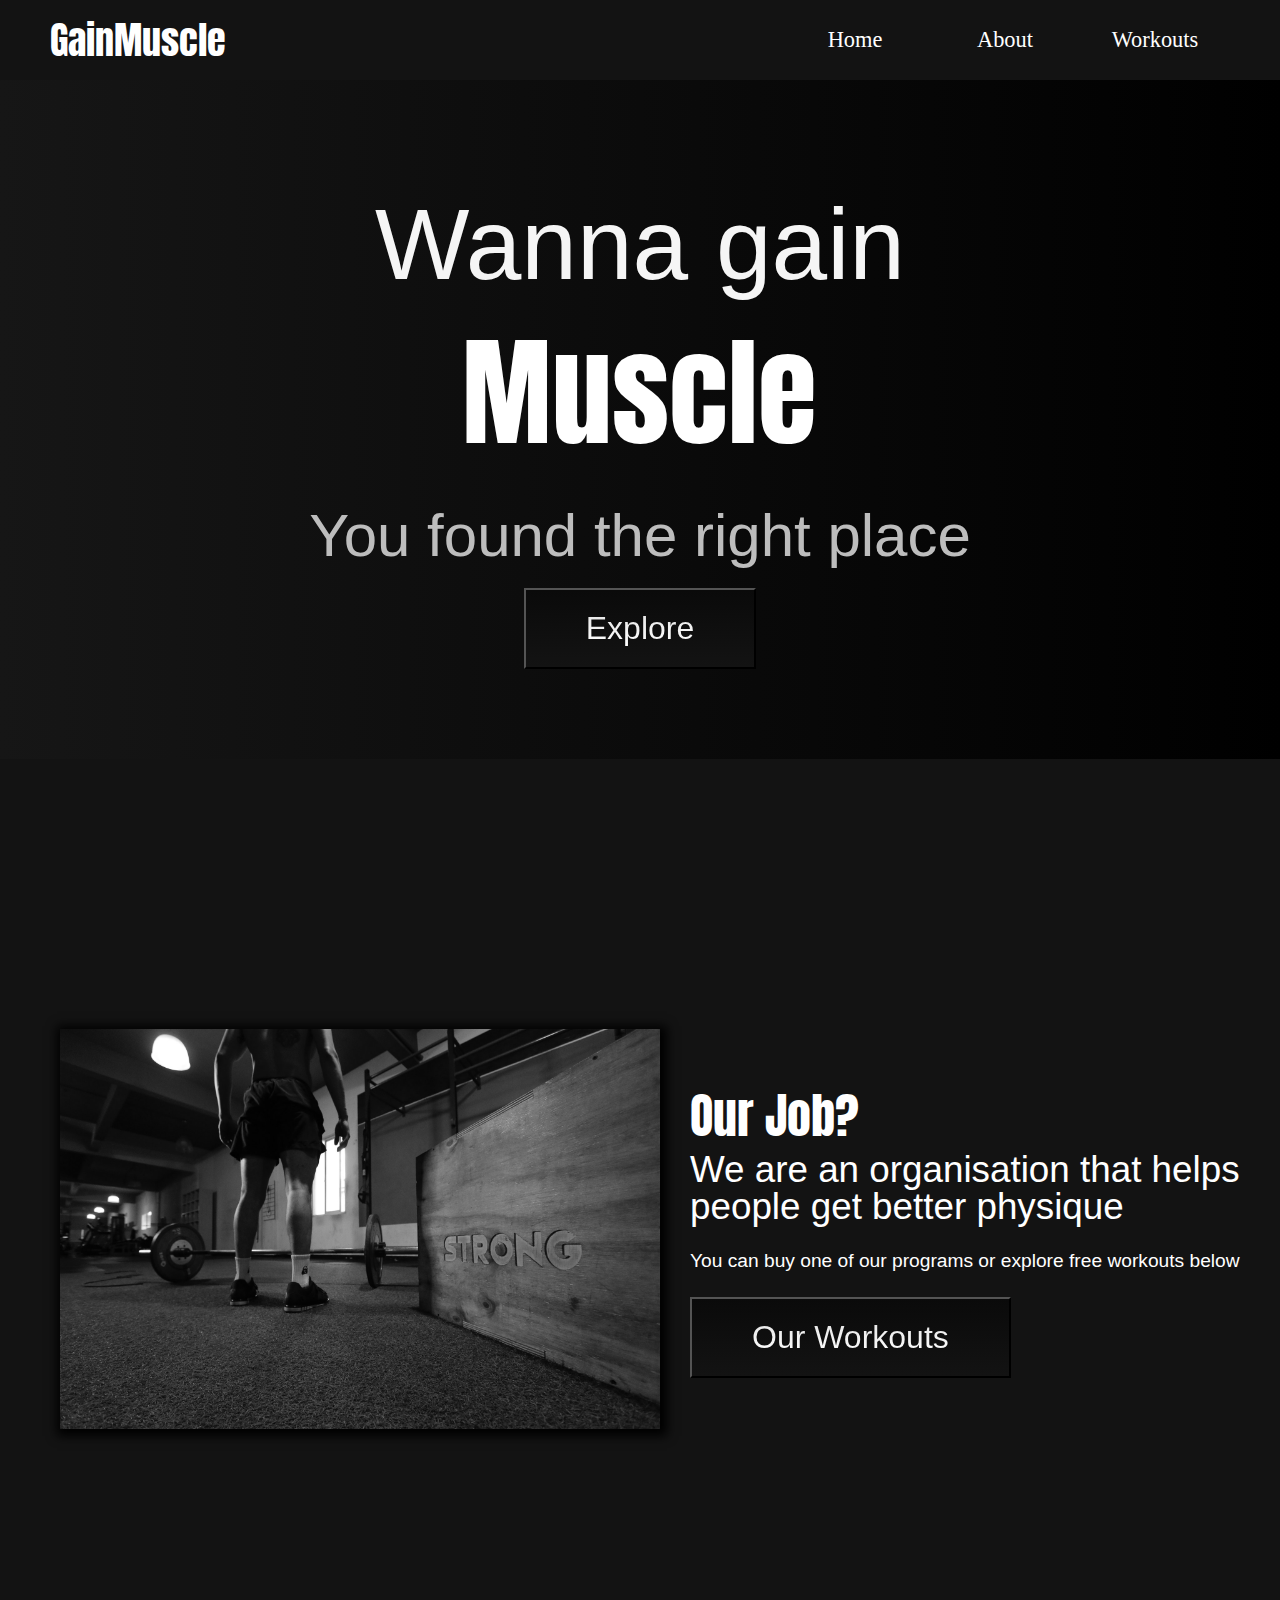
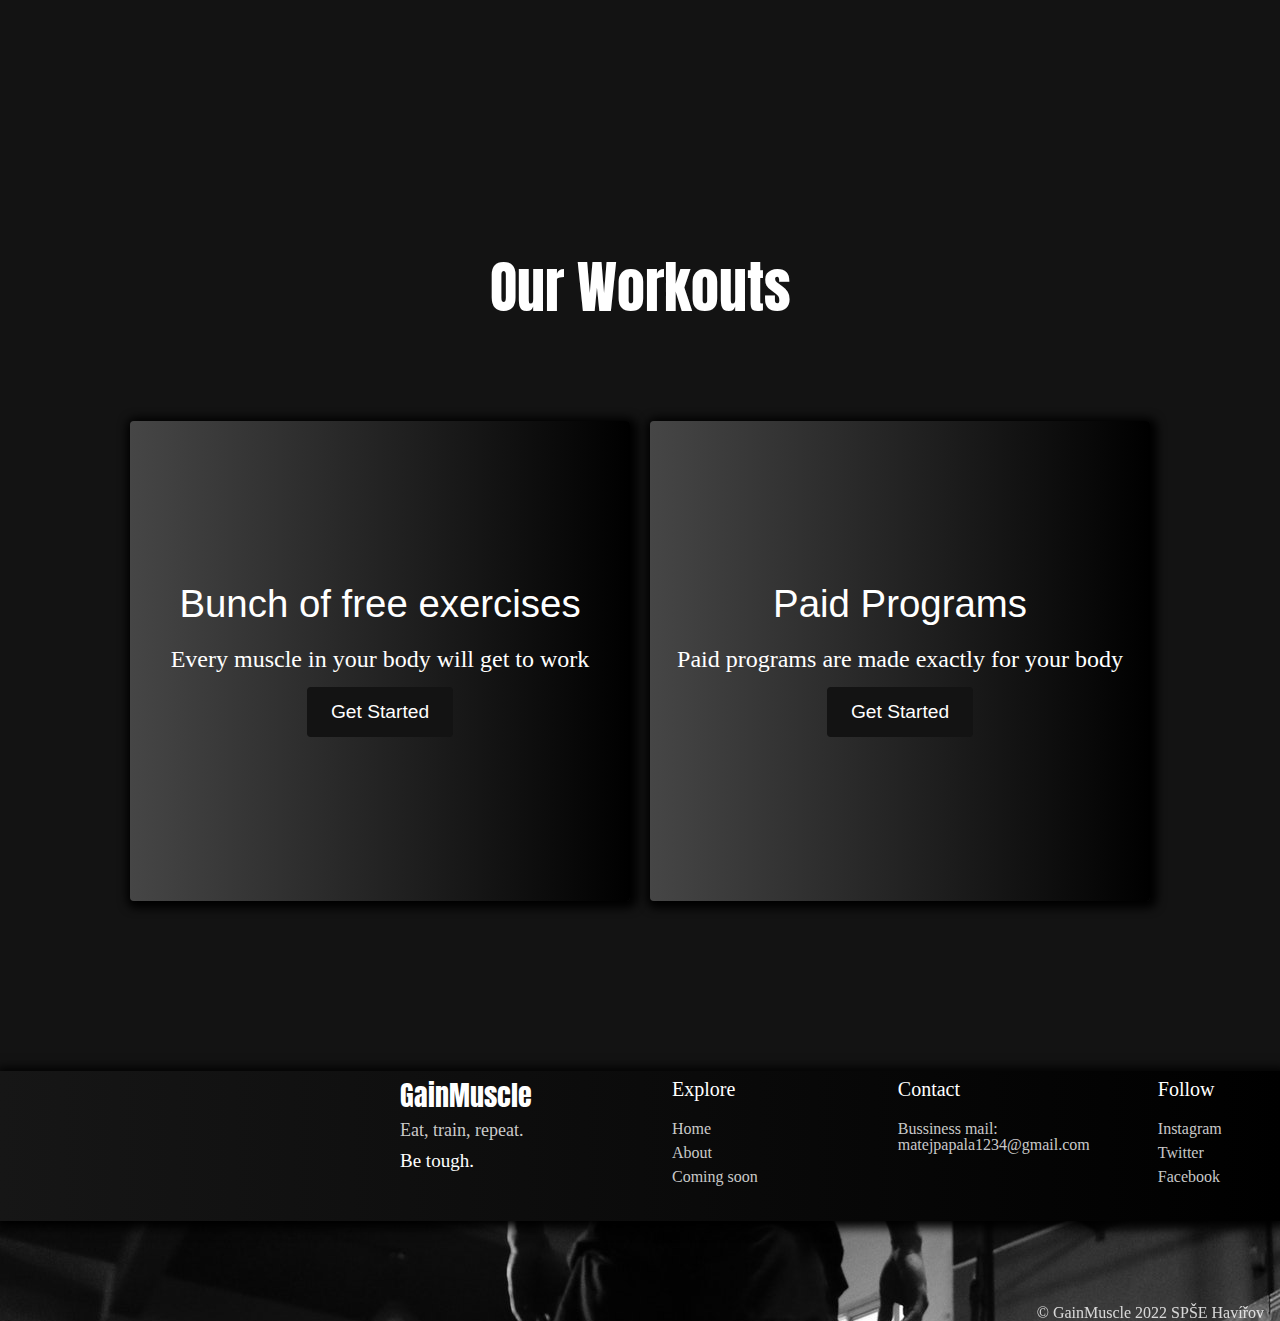
<file: index.html>
<!DOCTYPE html>
<html lang="en">
<head>
    <title>GainMuscle</title>
    <link href="stylesheet.css" rel="stylesheet">
    <meta charset="UTF-8">
    <meta http-equiv="X-UA-Compatible" content="IE=edge">
    <meta name="viewport" content="width=device-width, initial-scale=1.0">
    <link rel="icon" type="image/x-icon" href="/imgs/favicon.png">
    <link rel="preconnect" href="https://fonts.googleapis.com">
    <link rel="preconnect" href="https://fonts.googleapis.com">
    <link rel="preconnect" href="https://fonts.gstatic.com" crossorigin>
    <link href="https://fonts.googleapis.com/css2?family=Rubik+Beastly&family=Tiro+Bangla&display=swap" rel="stylesheet">
    <link rel="preconnect" href="https://fonts.googleapis.com">
    <link rel="preconnect" href="https://fonts.gstatic.com" crossorigin>
    <link href="https://fonts.googleapis.com/css2?family=Anton&family=Rubik+Beastly&display=swap" rel="stylesheet">
</head>
<body class="bodyindex">
    <nav class="navbar">
        <div class="navbar_container">
            <a href="#home" id="navbar_logo">GainMuscle</a>
            <ul class="navbar_menu">
                <li class="navbar_item">
                    <a href="#home" class="navbar_link" id="homepage">Home</a>
                </li>
                <li class="navbar_item">
                    <a href="#about" class="navbar_link" id="aboutpage">About</a>
                </li>
                <li class="navbar_item">
                    <a href="#workouts" class="navbar_link" id="workoutspage">Workouts</a>
                </li>
            </ul>
        </div>
    </nav>

    <div class="main" id="home" name="home">
        <div class="main_container">
            <h1 class="main_heading">Wanna gain <br><span>Muscle</span></h1>
            <p class="main_description">You found the right place</p>
            <button class="main_button"><a href="#about">Explore</a></button>
        </div>
    </div>
    <div class="main_about" id="about" name="about">
        <div class="main_about_container">
            <div class="main_img_container">
                <div class="main_about_card"><img id="logoimg" src="imgs/pexels-estudio-polaroid-3112004 (1).jpg" alt=""></div>
            </div>
            <div class="main_about_content">
                <h1>Our Job?</h1>
                <h2>We are an organisation that helps people get better physique</h2>
                <p>You can buy one of our programs or explore free workouts below</p>
                <button class="main_button"><a href="#workouts">Our Workouts</a></button>
            </div>
        </div>
    </div>  

    <div class="workouts" id="workouts" name="workouts">
        <h1>Our Workouts</h1>
        <div class="workouts_wrapper">
            <div class="workouts_card">
                <h2>Bunch of free exercises</h2>
                <p>Every muscle in your body will get to work</p>
                <div class="workouts_button"><button><a class="kys" href="bodyweight.html">Get Started</a></button></div>
            </div>
            <div class="workouts_card">
                <h2>Paid Programs</h2>
                <p>Paid programs are made exactly for your body</p>
                <div class="workouts_button"><button><a class="kys" href="comingsoon.html">Get Started</a></button></div>
            </div>
        </div>
    </div>


    <!--<div id = "nadpishlavni">
        <a href="index.html" class="odkaznaindex">GainMuscle</a>
    </div>
    <nav>
        <ul>
            <li><div class="pozadi"><a class="menua"href="bodyweight.html">Bodyweight</a></div></li>
            <li><div class="pozadi"><a class="menua" href="barbell.html">Barbell</a></div></li>
            <li><div class="pozadi"><a class="menua" href="dumbell.html">Dumbell</a></div></li>
            <li><div class="pozadi"><a class="menua" href="cable.html">Cable</a></div></li>
        </ul>
    </nav>-->
    
    <!--<img src="imgs/iksde.jpg" alt="tyler">-->
    <footer>
        <div class="footerfirst">
            <p class="footermain">GainMuscle</p>
            <article class="footerfirstarticle">Eat, train, repeat. </article>
            <article id="betough">Be tough.</article>
        </div>
        <div class="footersecond">
            <p class="footerupper">Explore</p>
            <div class="footertext"><a href="index.html#home" class="footerlink">Home</a></div>
            <div class="footertext"><a href="index.html#about" class="footerlink">About</a></div>
            <div class="footertext"><a href="comingsoon.html" class="footerlink">Coming soon</a></div>
        </div>
        <div class="footerthird">
            <p class="footerupper">Contact</p>
            <div class="footertext"><a href="index.html" class="footerlink">Bussiness mail: matejpapala1234@gmail.com</a></div>
        </div>
        <div class="footerfourth">
            <p class="footerupper">Follow</p>
            <div class="footertext"><a href="comingsoon.html" class="footerlink">Instagram</a></div>
            <div class="footertext"><a href="comingsoon.html" class="footerlink">Twitter</a></div>
            <div class="footertext"><a href="comingsoon.html" class="footerlink">Facebook</a></div>
        </div>
        <div class="copyright">
            <p id="copyright">© GainMuscle 2022 SPŠE Havířov</p>
        </div>
    </footer>
    <script src="app.js"></script>
    <div class="konec">
</body>
</html>
</file>
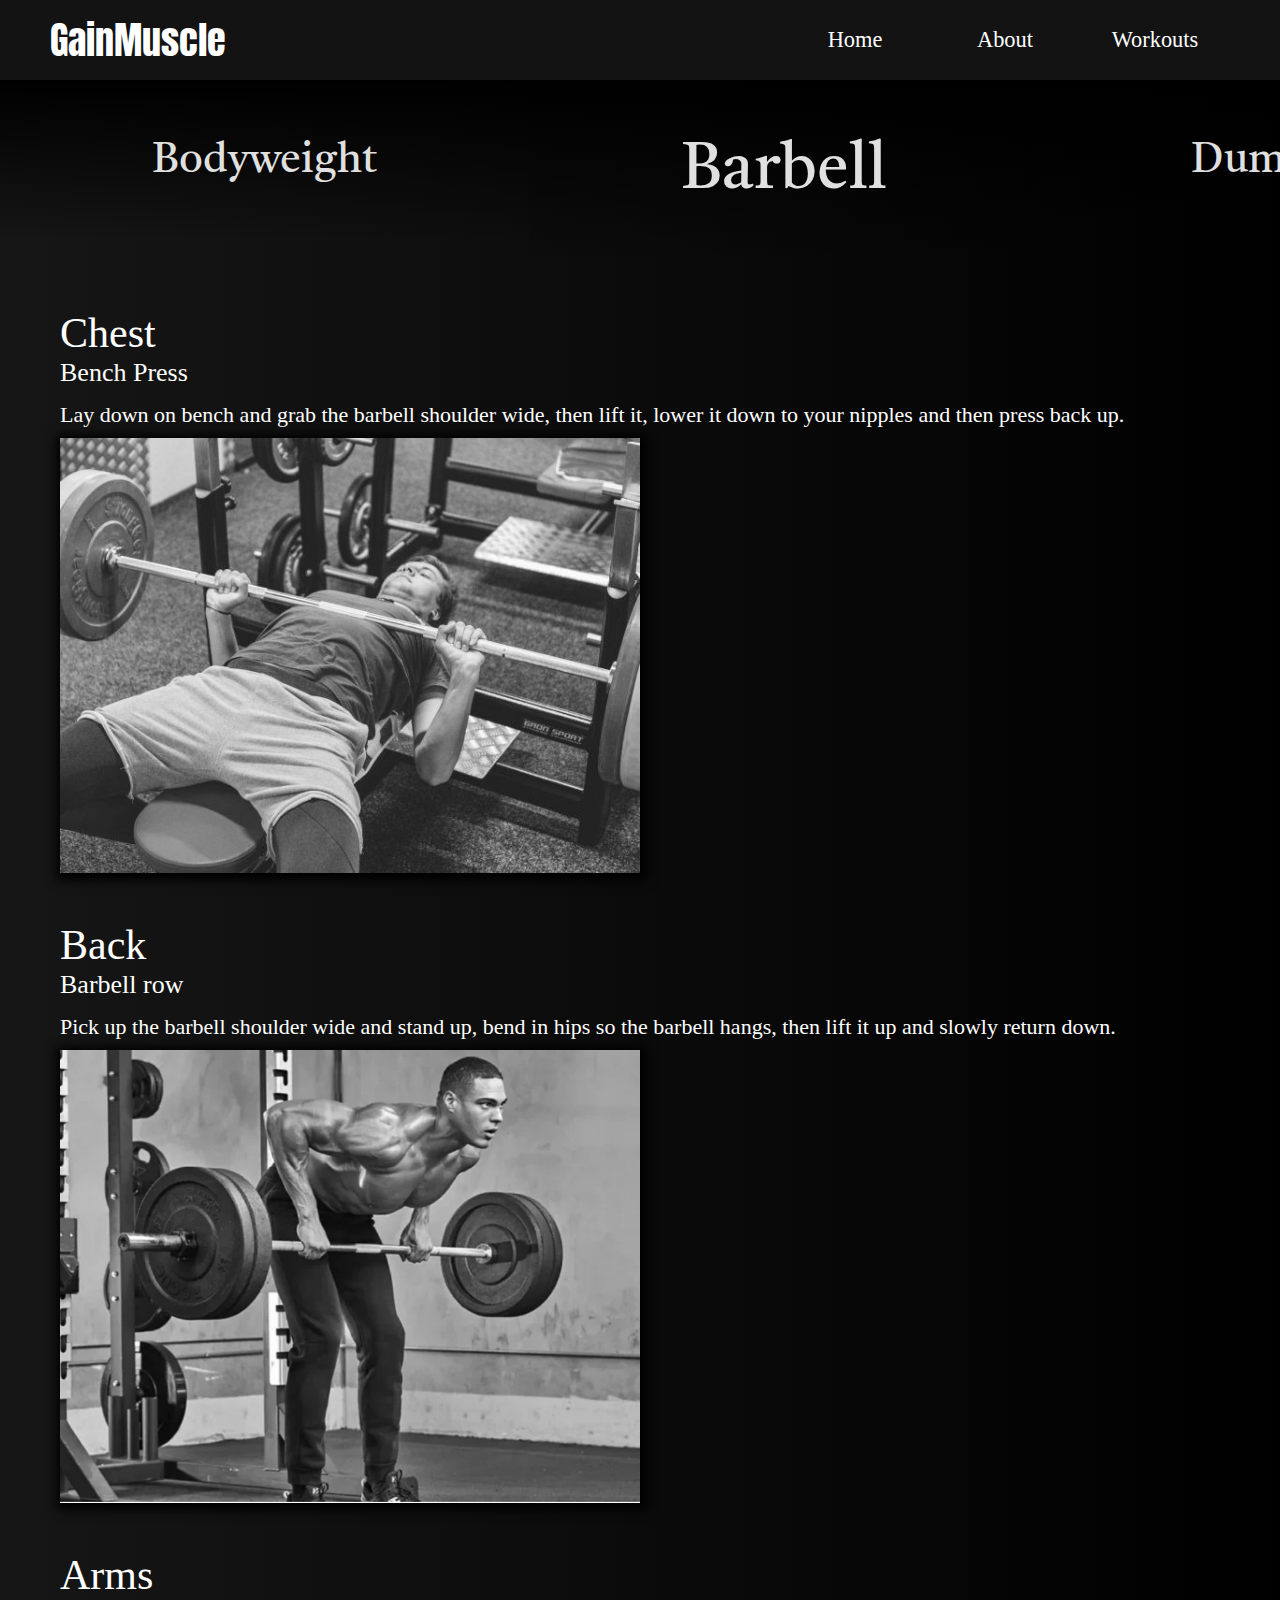
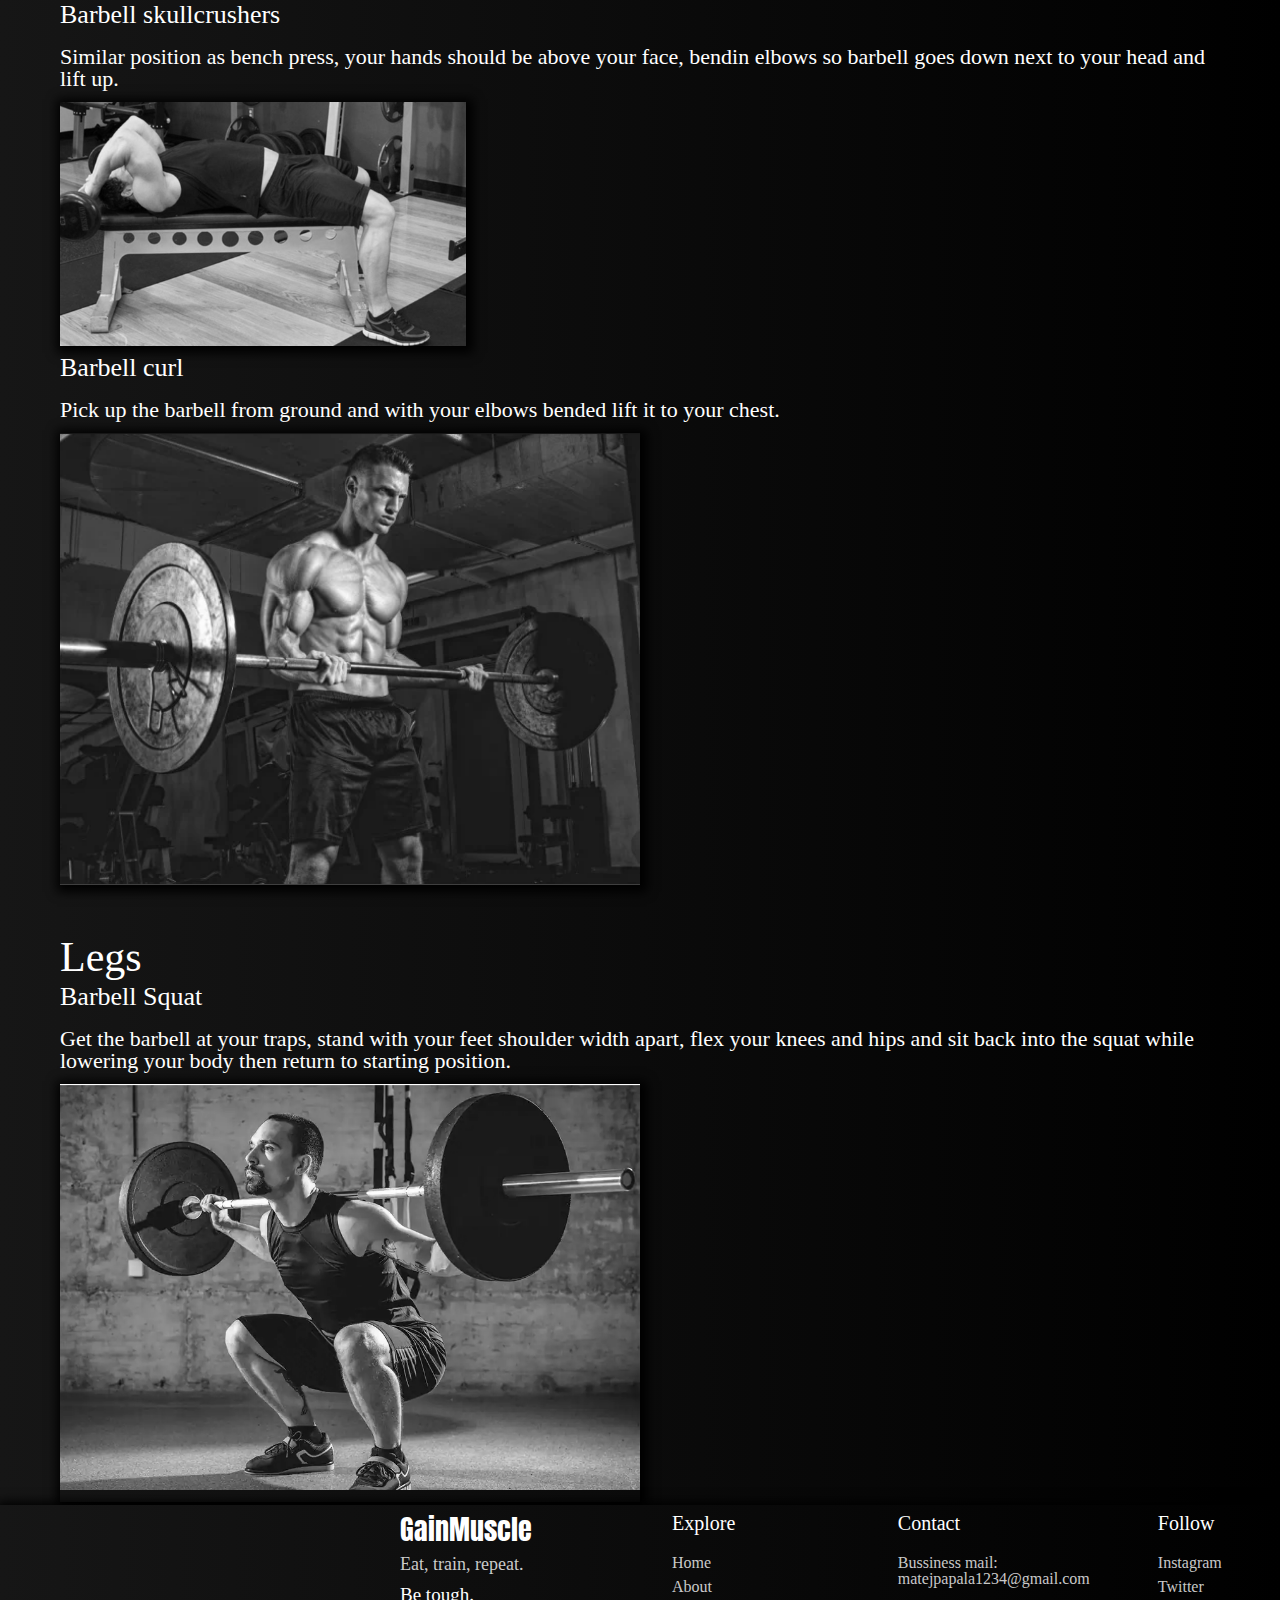
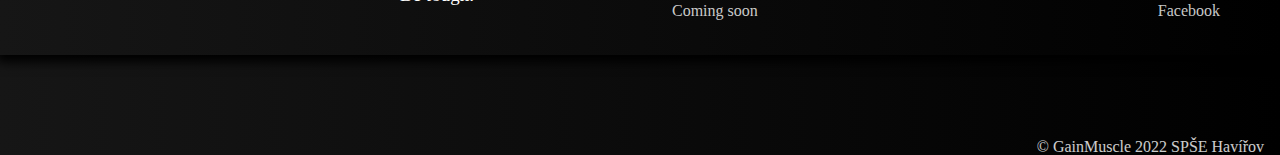
<file: barbell.html>
<!DOCTYPE html>
<html lang="en">
<head>
    <link href="stylesheet.css" rel="stylesheet">
    <link rel="icon" type="image/x-icon" href="/imgs/favicon.png">
    <meta charset="UTF-8">
    <meta http-equiv="X-UA-Compatible" content="IE=edge">
    <meta name="viewport" content="width=device-width, initial-scale=1.0">
    <title>GainMuscle | Barbell</title>
    <link rel="preconnect" href="https://fonts.googleapis.com">
    <link rel="preconnect" href="https://fonts.googleapis.com">
    <link rel="preconnect" href="https://fonts.gstatic.com" crossorigin>
    <link href="https://fonts.googleapis.com/css2?family=Rubik+Beastly&family=Tiro+Bangla&display=swap" rel="stylesheet">
    <link rel="preconnect" href="https://fonts.googleapis.com">
<link rel="preconnect" href="https://fonts.gstatic.com" crossorigin>
<link href="https://fonts.googleapis.com/css2?family=Anton&family=Rubik+Beastly&display=swap" rel="stylesheet">
</head>
<body class="bodybarbell">
    <!--<div id = "nadpishlavni">
        <a href="index.html" class="odkaznaindex">GainMuscle</a>
    </div>-->
    <nav class="navbar">
        <div class="navbar_container">
            <a href="index.html#home" id="navbar_logo">GainMuscle</a>
            <ul class="navbar_menu">
                <li class="navbar_item">
                    <a href="index.html#home" class="navbar_link" id="homepage">Home</a>
                </li>
                <li class="navbar_item">
                    <a href="index.html#about" class="navbar_link" id="aboutpage">About</a>
                </li>
                <li class="navbar_item">
                    <a href="index.html#workouts" class="navbar_link" id="workoutspage">Workouts</a>
                </li>
            </ul>
        </div>
    </nav>
    <nav>
        <ul class="exercises_list">
            <li><div class="pozadibarbell"><a class="menua"href="bodyweight.html">Bodyweight</a></div></li>
            <li><div class="pozadibarbell"><a class="menubarbell" href="barbell.html">Barbell</a></div></li>
            <li><div class="pozadibarbell"><a class="menua" href="dumbell.html">Dumbell</a></div></li>
            <li><div class="pozadibarbell"><a class="menua" href="cable.html">Cable</a></div></li>
        </ul>
    </nav>
    <div class="wrapper">
        <h1 class="h1body">Chest</h1>
        <p class="pbody">Bench Press</p>
        <article class="articlebody">Lay down on bench and grab the barbell shoulder wide, then lift it, lower it down to your nipples and then press back up.</article>
        <img class="image_shadow" id="pushup1" src="imgs/bench-modified.jpg" alt="">
        <h1 class="h1body">Back</h1>
        <p class="pbody">Barbell row</p>
        <article class="articlebody">Pick up the barbell shoulder wide and stand up, bend in hips so the barbell hangs, then lift it up and slowly return down.</article>
        <img class="image_shadow" id="pullup" src="imgs/row-modified.PNG" alt="">
        <h1 class="h1body">Arms</h1>
        <p class="pbody">Barbell skullcrushers</p>
        <article class="articlebody">Similar position as bench press, your hands should be above your face, bendin elbows so barbell goes down next to your head and lift up.</article>
        <img class="image_shadow" id="dip" src="imgs/How-To-Do-Decline-Tricep-Extension-Skull-Crushers-1200x720-modified.jpg" alt="">
        <p class="pbody">Barbell curl</p>
        <article class="articlebody">Pick up the barbell from ground and with your elbows bended lift it to your chest.</article>
        <img class="image_shadow" id="chinup" src="imgs/curl-modified.PNG" alt="">
        <h1 class="h1body">Legs</h1>
        <p class="pbody">Barbell Squat</p>
        <article class="articlebody">Get the barbell at your traps, stand with your feet shoulder width apart, flex your knees and hips and sit back into the squat while lowering your body then return to starting position.</article>
        <img class="image_shadow" id="squatbody" src="imgs/barsquat-modified.PNG" alt="">
    </div>
    <footer>
        <div class="footerfirst">
            <p class="footermain">GainMuscle</p>
            <article class="footerfirstarticle">Eat, train, repeat. </article>
            <article id="betough">Be tough.</article>
        </div>
        <div class="footersecond">
            <p class="footerupper">Explore</p>
            <div class="footertext"><a href="index.html#home" class="footerlink">Home</a></div>
            <div class="footertext"><a href="index.html#about" class="footerlink">About</a></div>
            <div class="footertext"><a href="comingsoon.html" class="footerlink">Coming soon</a></div>
        </div>
        <div class="footerthird">
            <p class="footerupper">Contact</p>
            <div class="footertext"><a href="index.html" class="footerlink">Bussiness mail: matejpapala1234@gmail.com</a></div>
        </div>
        <div class="footerfourth">
            <p class="footerupper">Follow</p>
            <div class="footertext"><a href="comingsoon.html" class="footerlink">Instagram</a></div>
            <div class="footertext"><a href="comingsoon.html" class="footerlink">Twitter</a></div>
            <div class="footertext"><a href="comingsoon.html" class="footerlink">Facebook</a></div>
        </div>
        <div class="copyright">
            <p id="copyright">© GainMuscle 2022 SPŠE Havířov</p>
        </div>
        <div class="konec">
    </footer>
</body>
</html>
</file>
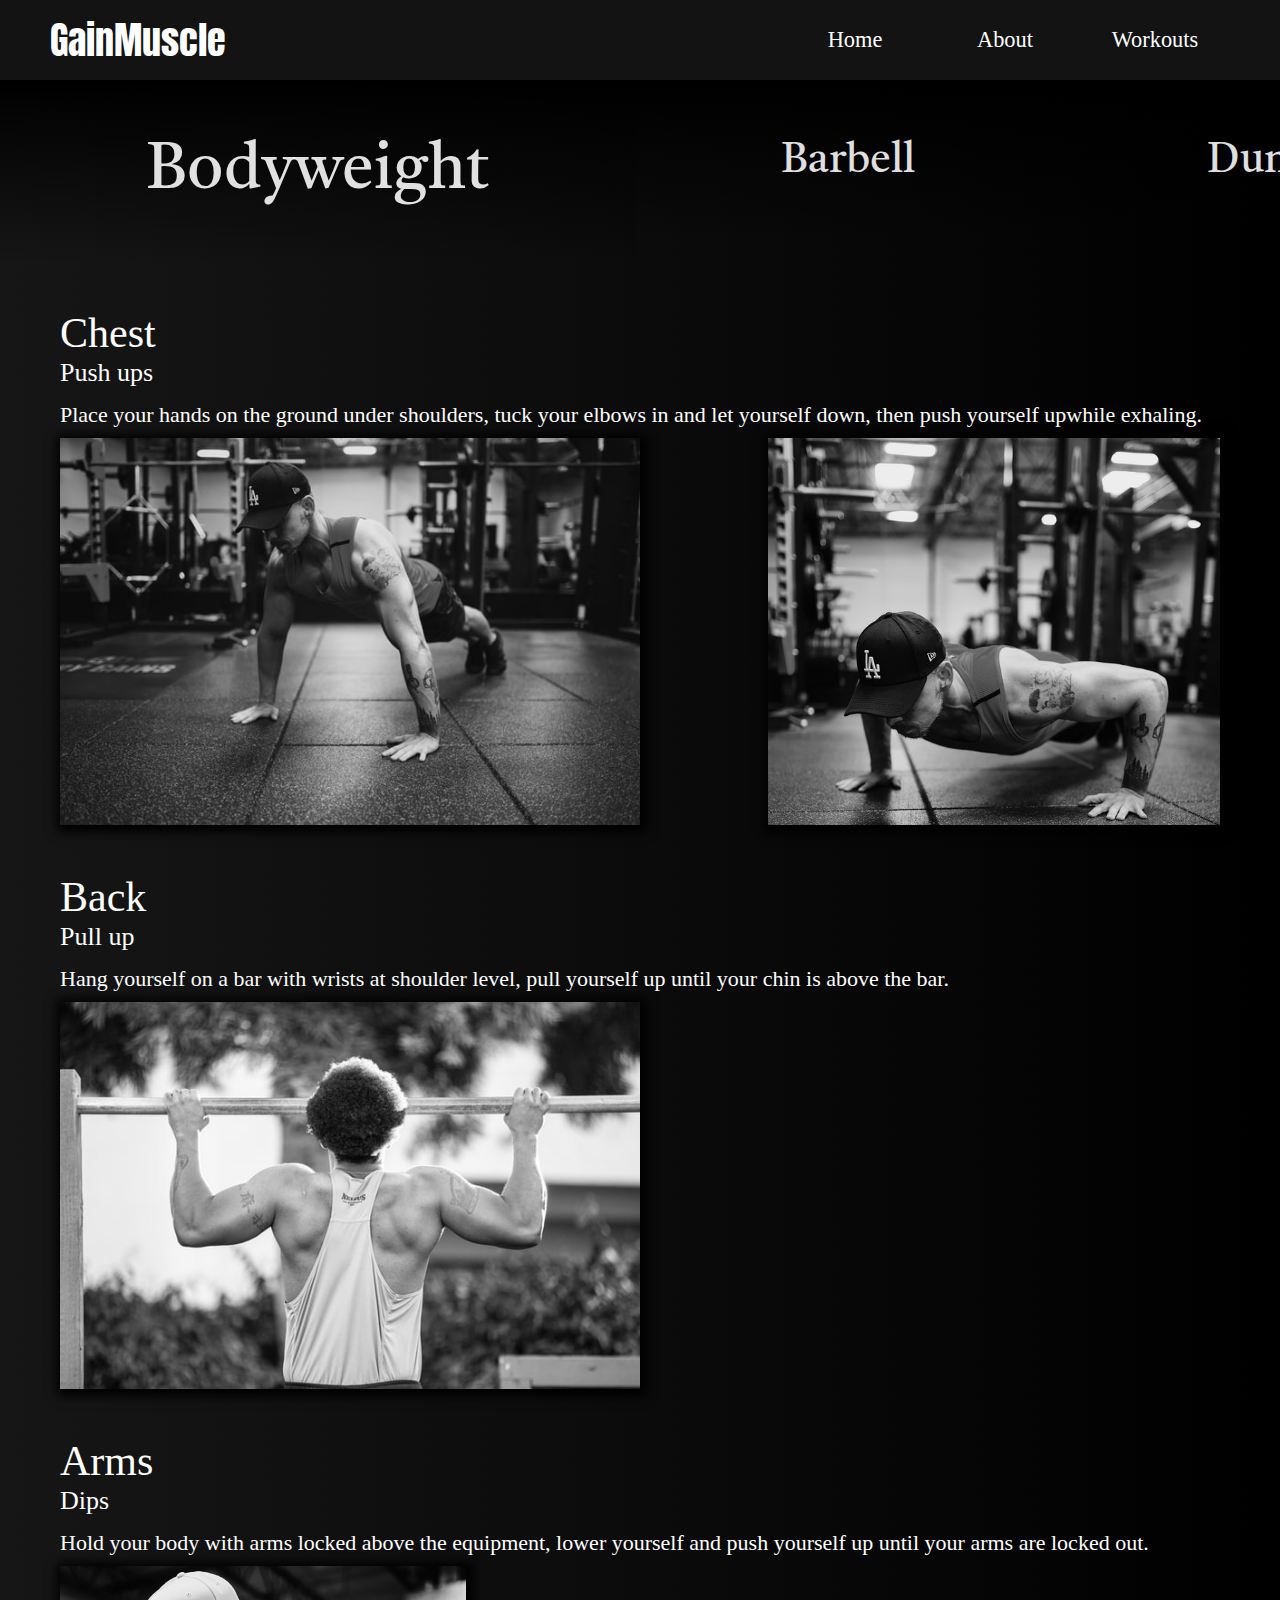
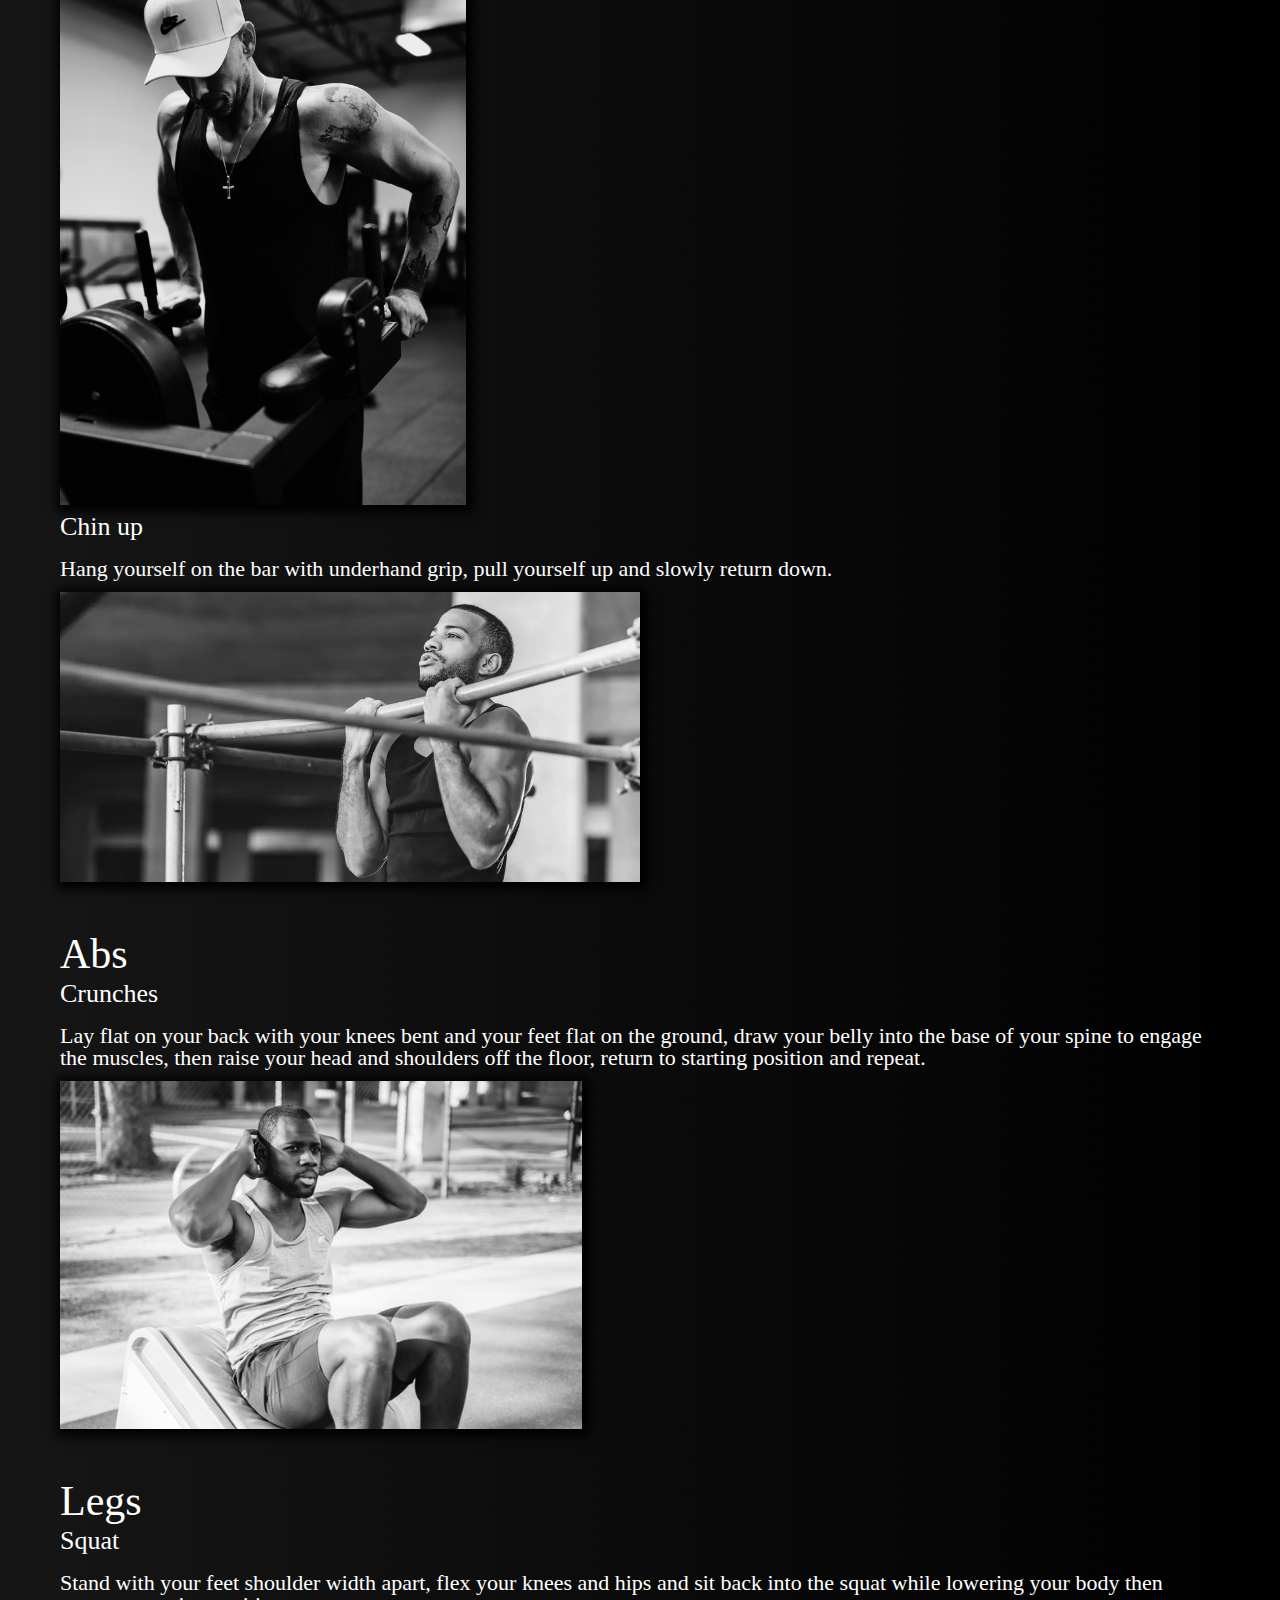
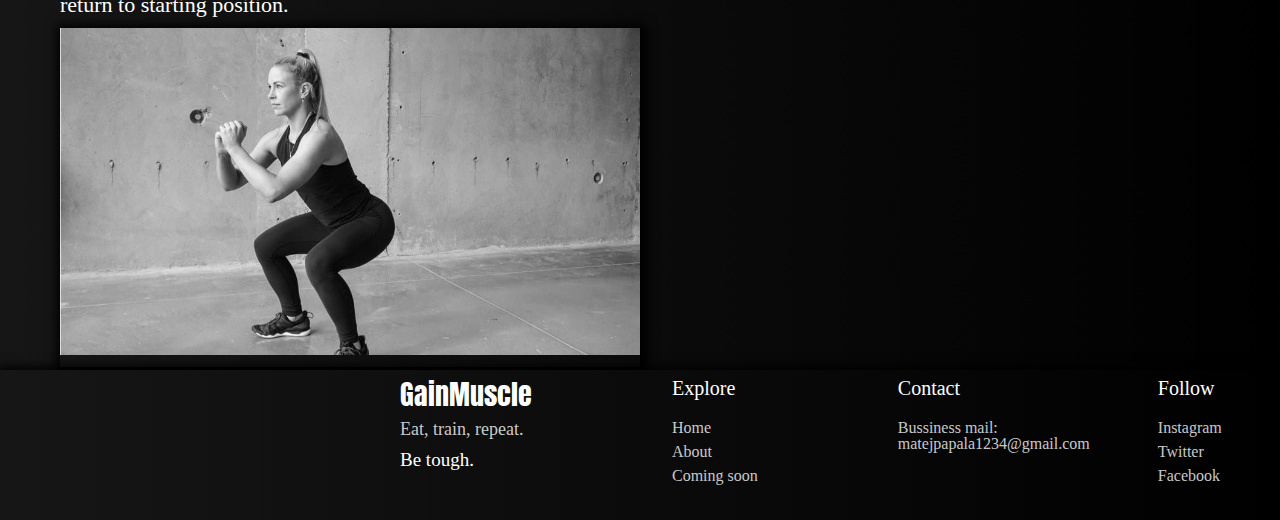
<file: bodyweight.html>
<!DOCTYPE html>
<html lang="en">
<head>
    <link href="stylesheet.css" rel="stylesheet">
    <link rel="icon" type="image/x-icon" href="/imgs/favicon.png">
    <meta charset="UTF-8">
    <meta http-equiv="X-UA-Compatible" content="IE=edge">
    <meta name="viewport" content="width=device-width, initial-scale=1.0">
    <title>GainMuscle | Bodyweight</title>
    <link rel="preconnect" href="https://fonts.googleapis.com">
    <link rel="preconnect" href="https://fonts.googleapis.com">
    <link rel="preconnect" href="https://fonts.gstatic.com" crossorigin>
    <link href="https://fonts.googleapis.com/css2?family=Rubik+Beastly&family=Tiro+Bangla&display=swap" rel="stylesheet">
    <link rel="preconnect" href="https://fonts.googleapis.com">
<link rel="preconnect" href="https://fonts.gstatic.com" crossorigin>
<link href="https://fonts.googleapis.com/css2?family=Anton&family=Rubik+Beastly&display=swap" rel="stylesheet">
</head>
<body class="bodybody">
    <!--<div id = "nadpishlavni">
        <a href="index.html" class="odkaznaindex">GainMuscle</a>
    </div>-->
    <nav class="navbar">
        <div class="navbar_container">
            <a href="index.html#home" id="navbar_logo">GainMuscle</a>
            <ul class="navbar_menu">
                <li class="navbar_item">
                    <a href="index.html#home" class="navbar_link" id="homepage">Home</a>
                </li>
                <li class="navbar_item">
                    <a href="index.html#about" class="navbar_link" id="aboutpage">About</a>
                </li>
                <li class="navbar_item">
                    <a href="index.html#workouts" class="navbar_link" id="workoutspage">Workouts</a>
                </li>
            </ul>
        </div>
    </nav>
    <nav>
        <ul class="exercises_list">
            <li><div class="pozadibody"><a class="menubody"href="bodyweight.html">Bodyweight</a></div></li>
            <li><div class="pozadibody"><a class="menua" href="barbell.html">Barbell</a></div></li>
            <li><div class="pozadibody"><a class="menua" href="dumbell.html">Dumbell</a></div></li>
            <li><div class="pozadibody"><a class="menua" href="cable.html">Cable</a></div></li>
        </ul>
    </nav>
    <div class="wrapper">
        <h1 class="h1body">Chest</h1>
        <p class="pbody">Push ups</p>
        <article class="articlebody">Place your hands on the ground under shoulders, tuck your elbows in and let yourself down, then push yourself upwhile exhaling.</article>
        <img class="image_shadow" id="pushup1" src="imgs/gordon-cowie-ISg1JhN_vFk-unsplash-modified.jpg" alt="">
        <img class="image_shadow" id="pushup2" src="imgs/pushup2.png" alt="">
        <h1 class="h1body">Back</h1>
        <p class="pbody">Pull up</p>
        <article class="articlebody">Hang yourself on a bar with wrists at shoulder level, pull yourself up until your chin is above the bar.</article>
        <img class="image_shadow" id="pullup" src="imgs/larry-crayton-ICwuKvw9QJk-unsplash-modified.jpg" alt="">
        <h1 class="h1body">Arms</h1>
        <p class="pbody">Dips</p>
        <article class="articlebody">Hold your body with arms locked above the equipment, lower yourself and push yourself up until your arms are locked out.</article>
        <img class="image_shadow" id="dip" src="imgs/gordon-cowie-AdbNssrnq84-unsplash-modified.jpg" alt="">
        <p class="pbody">Chin up</p>
        <article class="articlebody">Hang yourself on the bar with underhand grip, pull yourself up and slowly return down.</article>
        <img class="image_shadow" id="chinup" src="imgs/5f7c96bc282c500018c78dc7-modified.png" alt="">
        <h1 class="h1body">Abs</h1>
        <p class="pbody">Crunches</p>
        <article class="articlebody">Lay flat on your back with your knees bent and your feet flat on the ground, draw your belly into the base of your spine to engage the muscles, then raise your head and shoulders off the floor, return to starting position and repeat.</article>
        <img class="image_shadow" id="crunches" src="imgs/fortune-vieyra-eCKIeu1Lkok-unsplash-modified.jpg" alt="">
        <h1 class="h1body">Legs</h1>
        <p class="pbody">Squat</p>
        <article class="articlebody">Stand with your feet shoulder width apart, flex your knees and hips and sit back into the squat while lowering your body then return to starting position.</article>
        <img class="image_shadow" id="squatbody" src="imgs/fit-planet-60-hero-image-960x540-modified.jpg" alt="">
    </div>
    <footer>
        <div class="footerfirst">
            <p class="footermain">GainMuscle</p>
            <article class="footerfirstarticle">Eat, train, repeat. </article>
            <article id="betough">Be tough.</article>
        </div>
        <div class="footersecond">
            <p class="footerupper">Explore</p>
            <div class="footertext"><a href="index.html#home" class="footerlink">Home</a></div>
            <div class="footertext"><a href="index.html#about" class="footerlink">About</a></div>
            <div class="footertext"><a href="comingsoon.html" class="footerlink">Coming soon</a></div>
        </div>
        <div class="footerthird">
            <p class="footerupper">Contact</p>
            <div class="footertext"><a href="index.html" class="footerlink">Bussiness mail: matejpapala1234@gmail.com</a></div>
        </div>
        <div class="footerfourth">
            <p class="footerupper">Follow</p>
            <div class="footertext"><a href="comingsoon.html" class="footerlink">Instagram</a></div>
            <div class="footertext"><a href="comingsoon.html" class="footerlink">Twitter</a></div>
            <div class="footertext"><a href="comingsoon.html" class="footerlink">Facebook</a></div>
        </div>
    </footer>
    <div class="konec">
</body>
</html>
</file>
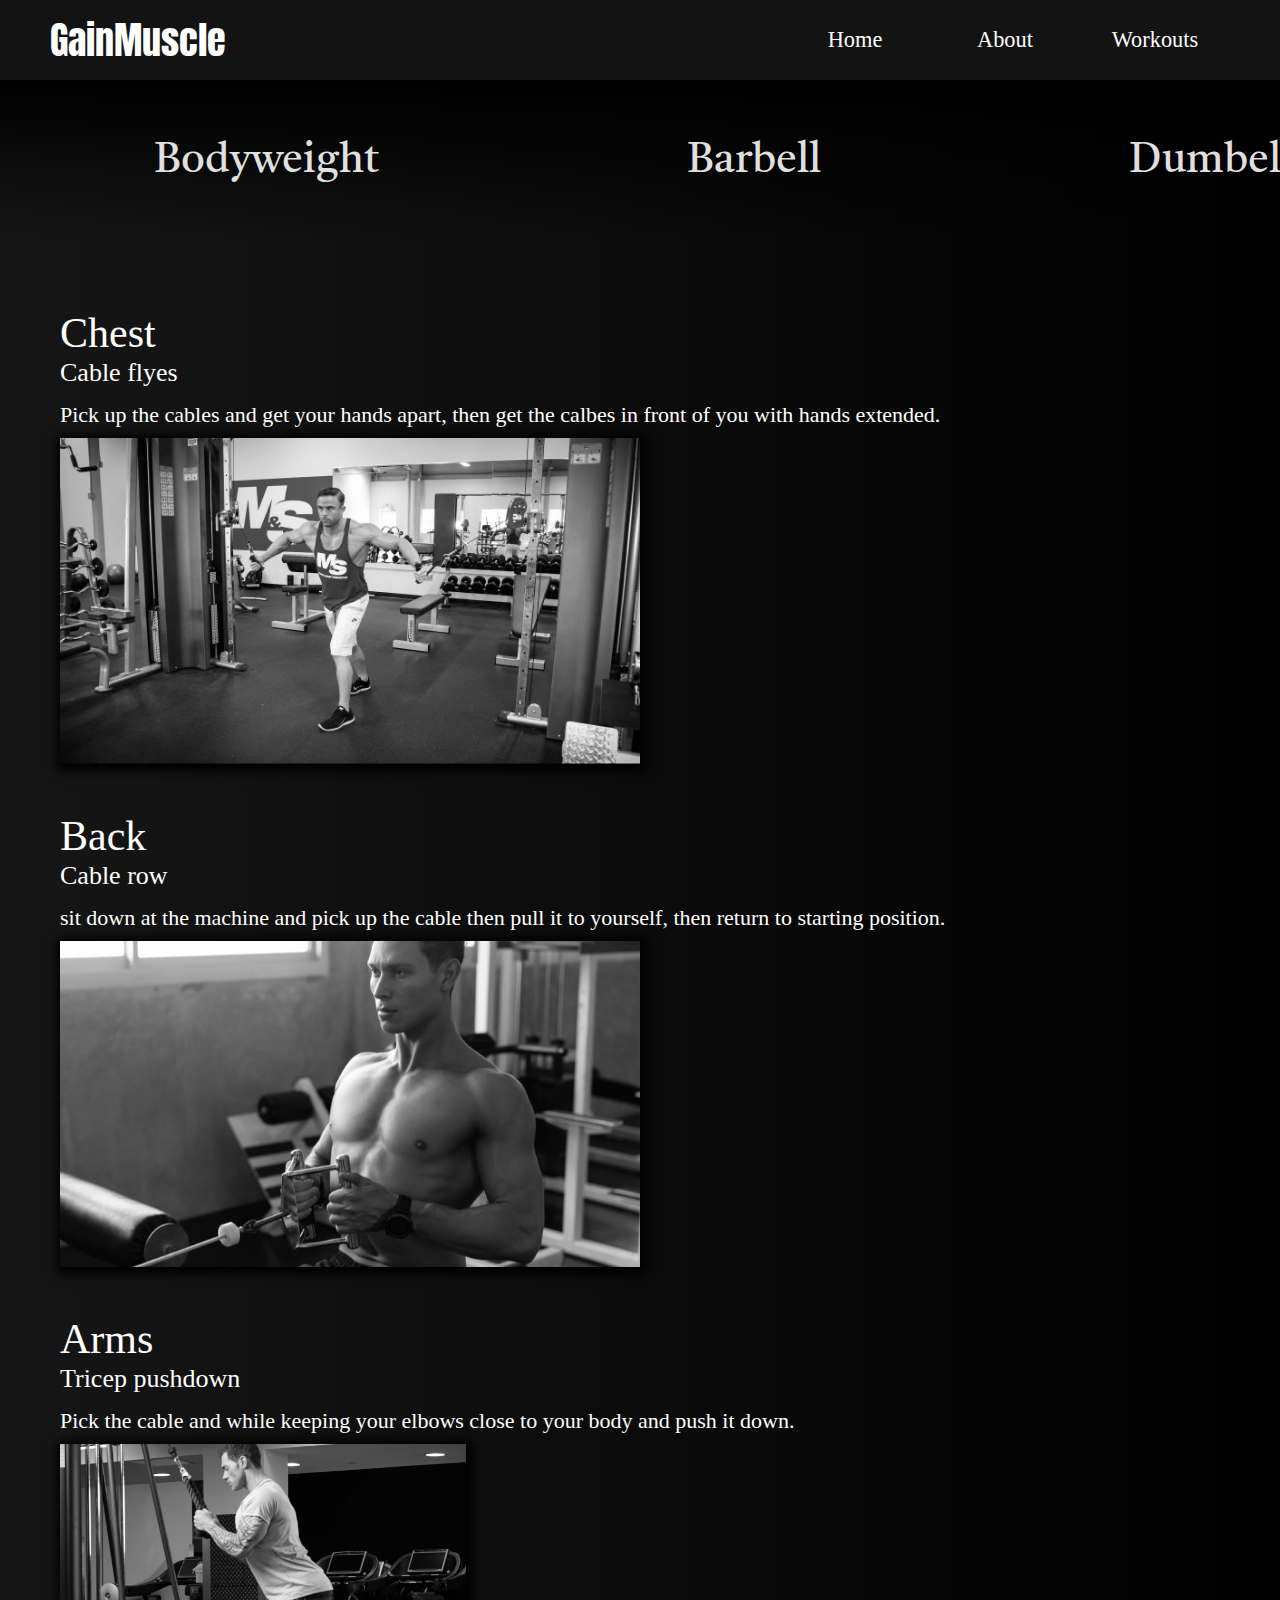
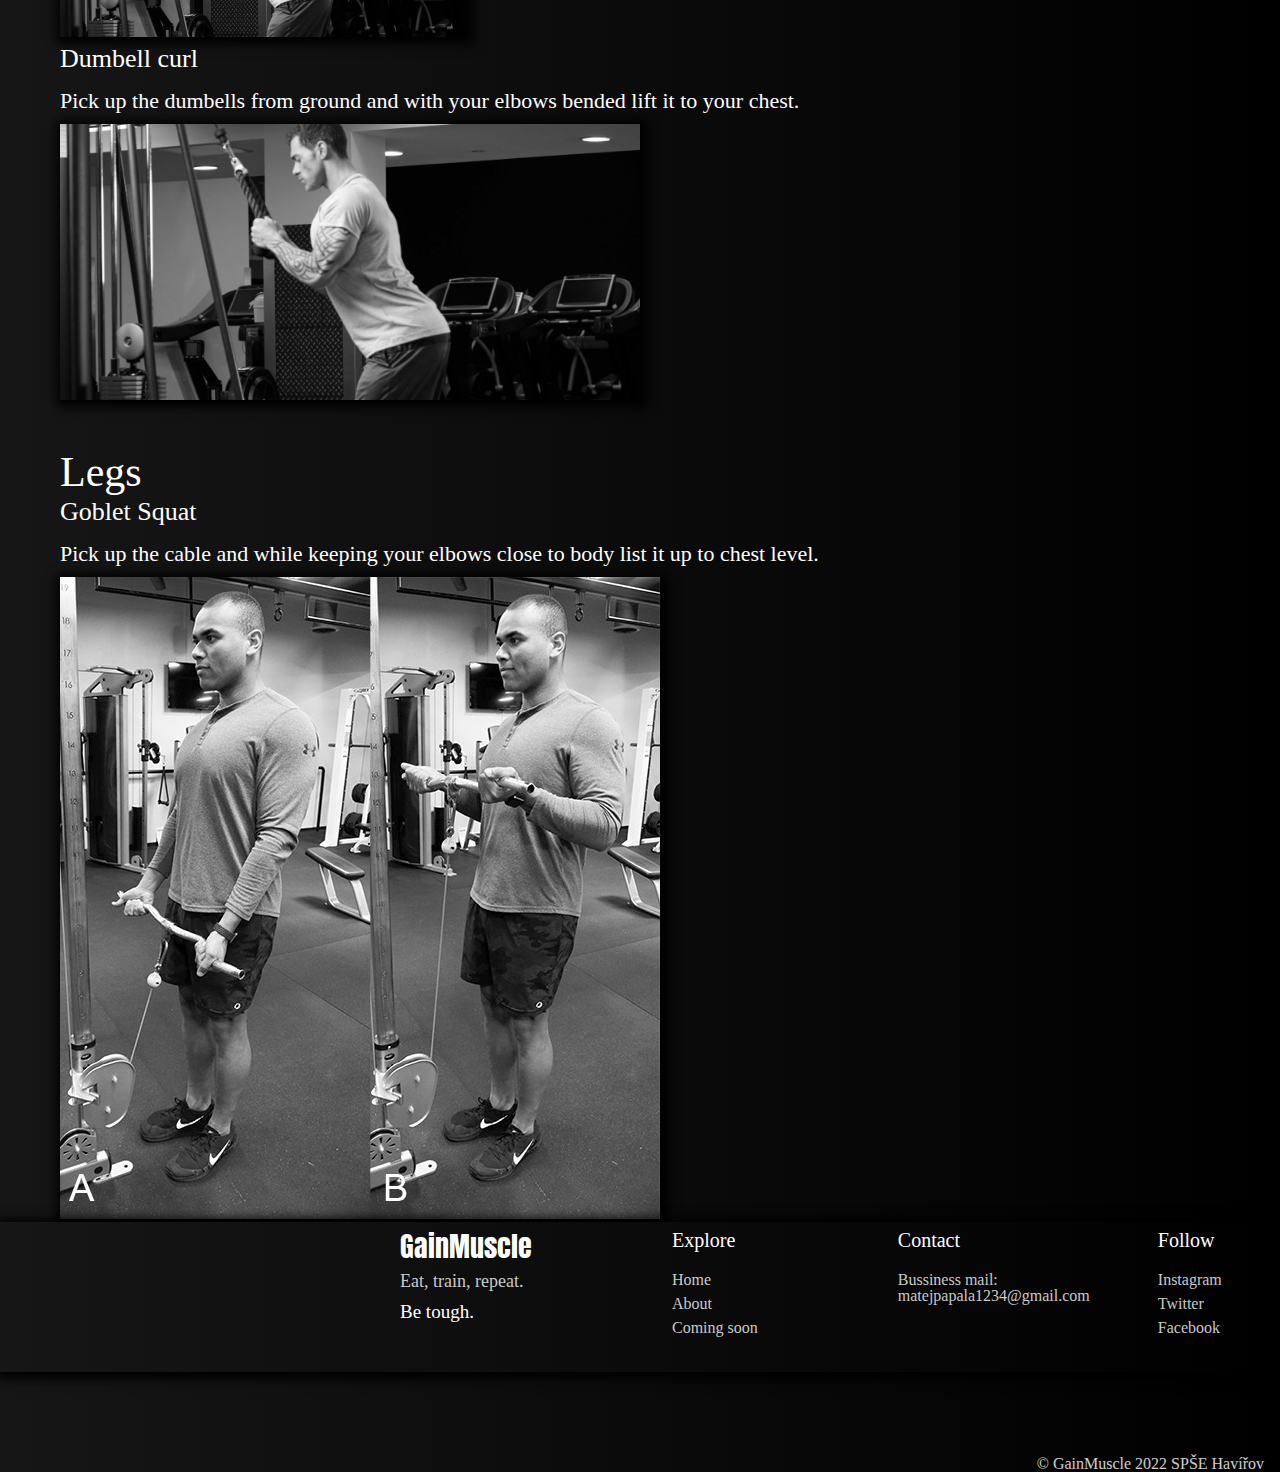
<file: cable.html>
<!DOCTYPE html>
<html lang="en">
<head>
    <link href="stylesheet.css" rel="stylesheet">
    <link rel="icon" type="image/x-icon" href="/imgs/favicon.png">
    <meta charset="UTF-8">
    <meta http-equiv="X-UA-Compatible" content="IE=edge">
    <meta name="viewport" content="width=device-width, initial-scale=1.0">
    <title>GainMuscle | Cable</title>
    <link rel="preconnect" href="https://fonts.googleapis.com">
    <link rel="preconnect" href="https://fonts.googleapis.com">
    <link rel="preconnect" href="https://fonts.gstatic.com" crossorigin>
    <link href="https://fonts.googleapis.com/css2?family=Rubik+Beastly&family=Tiro+Bangla&display=swap" rel="stylesheet">
    <link rel="preconnect" href="https://fonts.googleapis.com">
<link rel="preconnect" href="https://fonts.gstatic.com" crossorigin>
<link href="https://fonts.googleapis.com/css2?family=Anton&family=Rubik+Beastly&display=swap" rel="stylesheet">
</head>
<body class="bodycable">
    <!--<div id = "nadpishlavni">
        <a href="index.html" class="odkaznaindex">GainMuscle</a>
    </div>-->
    <nav class="navbar">
        <div class="navbar_container">
            <a href="index.html#home" id="navbar_logo">GainMuscle</a>
            <ul class="navbar_menu">
                <li class="navbar_item">
                    <a href="index.html#home" class="navbar_link" id="homepage">Home</a>
                </li>
                <li class="navbar_item">
                    <a href="index.html#about" class="navbar_link" id="aboutpage">About</a>
                </li>
                <li class="navbar_item">
                    <a href="index.html#workouts" class="navbar_link" id="workoutspage">Workouts</a>
                </li>
            </ul>
        </div>
    </nav>
    <nav>
        <ul class="exercises_list">
            <li><div class="pozadicable"><a class="menua"href="bodyweight.html">Bodyweight</a></div></li>
            <li><div class="pozadicable"><a class="menua" href="barbell.html">Barbell</a></div></li>
            <li><div class="pozadicable"><a class="menua" href="dumbell.html">Dumbell</a></div></li>
            <li><div class="pozadicable"><a class="menucable" href="cable.html">Cable</a></div></li>
        </ul>
    </nav>
    <div class="wrapper">
        <h1 class="h1body">Chest</h1>
        <p class="pbody">Cable flyes</p>
        <article class="articlebody">Pick up the cables and get your hands apart, then get the calbes in front of you with hands extended.</article>
        <img class="image_shadow" id="pushup1" src="imgs/maxresdefault-modified.jpg" alt="">
        <h1 class="h1body">Back</h1>
        <p class="pbody">Cable row</p>
        <article class="articlebody">sit down at the machine and pick up the cable then pull it to yourself, then return to starting position.</article>
        <img class="image_shadow" id="pullup" src="imgs/shutterstock_1556635229-modified.jpg" alt="">
        <h1 class="h1body">Arms</h1>
        <p class="pbody">Tricep pushdown</p>
        <article class="articlebody">Pick the cable and while keeping your elbows close to your body and push it down.</article>
        <img class="image_shadow" id="dip" src="imgs/Cable-triceps-pressdown-for-big-arms-e1615493222439-1430x680-modified.jpg" alt="">
        <p class="pbody">Dumbell curl</p>
        <article class="articlebody">Pick up the dumbells from ground and with your elbows bended lift it to your chest.</article>
        <img class="image_shadow" id="chinup" src="imgs/Cable-triceps-pressdown-for-big-arms-e1615493222439-1430x680-modified.jpg" alt="">
        <h1 class="h1body">Legs</h1>
        <p class="pbody">Goblet Squat</p>
        <article class="articlebody">Pick up the cable and while keeping your elbows close to body list it up to chest level.</article>
        <img class="image_shadow" id="squatdum" src="imgs/low-cable-curl-modified.jpg" alt="">
    </div>
    <footer>
        <div class="footerfirst">
            <p class="footermain">GainMuscle</p>
            <article class="footerfirstarticle">Eat, train, repeat. </article>
            <article id="betough">Be tough.</article>
        </div>
        <div class="footersecond">
            <p class="footerupper">Explore</p>
            <div class="footertext"><a href="index.html#home" class="footerlink">Home</a></div>
            <div class="footertext"><a href="index.html#about" class="footerlink">About</a></div>
            <div class="footertext"><a href="comingsoon.html" class="footerlink">Coming soon</a></div>
        </div>
        <div class="footerthird">
            <p class="footerupper">Contact</p>
            <div class="footertext"><a href="index.html" class="footerlink">Bussiness mail: matejpapala1234@gmail.com</a></div>
        </div>
        <div class="footerfourth">
            <p class="footerupper">Follow</p>
            <div class="footertext"><a href="comingsoon.html" class="footerlink">Instagram</a></div>
            <div class="footertext"><a href="comingsoon.html" class="footerlink">Twitter</a></div>
            <div class="footertext"><a href="comingsoon.html" class="footerlink">Facebook</a></div>
        </div>
        <div class="copyright">
            <p id="copyright">© GainMuscle 2022 SPŠE Havířov</p>
        </div>
    </footer>
    <div class="konec">
</body>
</html>
</file>
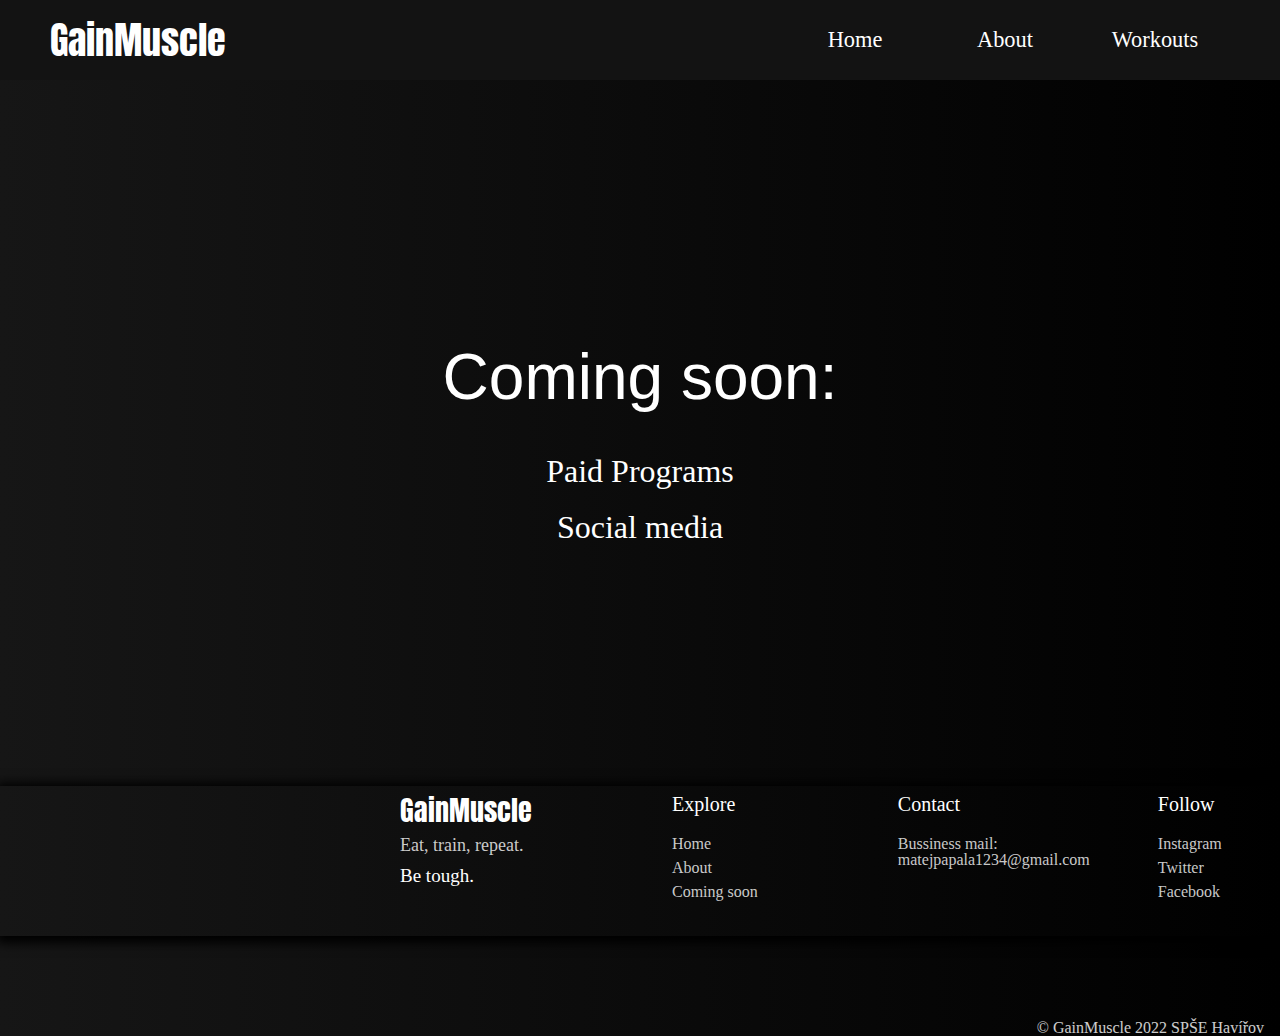
<file: comingsoon.html>
<!DOCTYPE html>
<html lang="en">
<head>
    <title>GainMuscle</title>
    <link href="stylesheet.css" rel="stylesheet">
    <meta charset="UTF-8">
    <meta http-equiv="X-UA-Compatible" content="IE=edge">
    <meta name="viewport" content="width=device-width, initial-scale=1.0">
    <link rel="icon" type="image/x-icon" href="/imgs/favicon.png">
    <link rel="preconnect" href="https://fonts.googleapis.com">
    <link rel="preconnect" href="https://fonts.googleapis.com">
    <link rel="preconnect" href="https://fonts.gstatic.com" crossorigin>
    <link href="https://fonts.googleapis.com/css2?family=Rubik+Beastly&family=Tiro+Bangla&display=swap" rel="stylesheet">
    <link rel="preconnect" href="https://fonts.googleapis.com">
    <link rel="preconnect" href="https://fonts.gstatic.com" crossorigin>
    <link href="https://fonts.googleapis.com/css2?family=Anton&family=Rubik+Beastly&display=swap" rel="stylesheet">
</head>
<body class="bodycoming">
    <nav class="navbar">
        <div class="navbar_container">
            <a href="index.html#home" id="navbar_logo">GainMuscle</a>
            <ul class="navbar_menu">
                <li class="navbar_item">
                    <a href="index.html#home" class="navbar_link" id="homepage">Home</a>
                </li>
                <li class="navbar_item">
                    <a href="index.html#about" class="navbar_link" id="aboutpage">About</a>
                </li>
                <li class="navbar_item">
                    <a href="index.html#workouts" class="navbar_link" id="workoutspage">Workouts</a>
                </li>
            </ul>
        </div>
    </nav>
    <div class="content">
        <h1>Coming soon:</h1>
        <p>Paid Programs</p>
        <p>Social media</p>
    </div>
    <footer>
        <div class="footerfirst">
            <p class="footermain">GainMuscle</p>
            <article class="footerfirstarticle">Eat, train, repeat. </article>
            <article id="betough">Be tough.</article>
        </div>
        <div class="footersecond">
            <p class="footerupper">Explore</p>
            <div class="footertext"><a href="index.html#home" class="footerlink">Home</a></div>
            <div class="footertext"><a href="index.html#about" class="footerlink">About</a></div>
            <div class="footertext"><a href="comingsoon.html" class="footerlink">Coming soon</a></div>
        </div>
        <div class="footerthird">
            <p class="footerupper">Contact</p>
            <div class="footertext"><a href="index.html" class="footerlink">Bussiness mail: matejpapala1234@gmail.com</a></div>
        </div>
        <div class="footerfourth">
            <p class="footerupper">Follow</p>
            <div class="footertext"><a href="comingsoon.html" class="footerlink">Instagram</a></div>
            <div class="footertext"><a href="comingsoon.html" class="footerlink">Twitter</a></div>
            <div class="footertext"><a href="comingsoon.html" class="footerlink">Facebook</a></div>
        </div>
        <div class="copyright">
            <p id="copyright">© GainMuscle 2022 SPŠE Havířov</p>
        </div>
    </footer>
    <div class="konec">
</body>
</file>
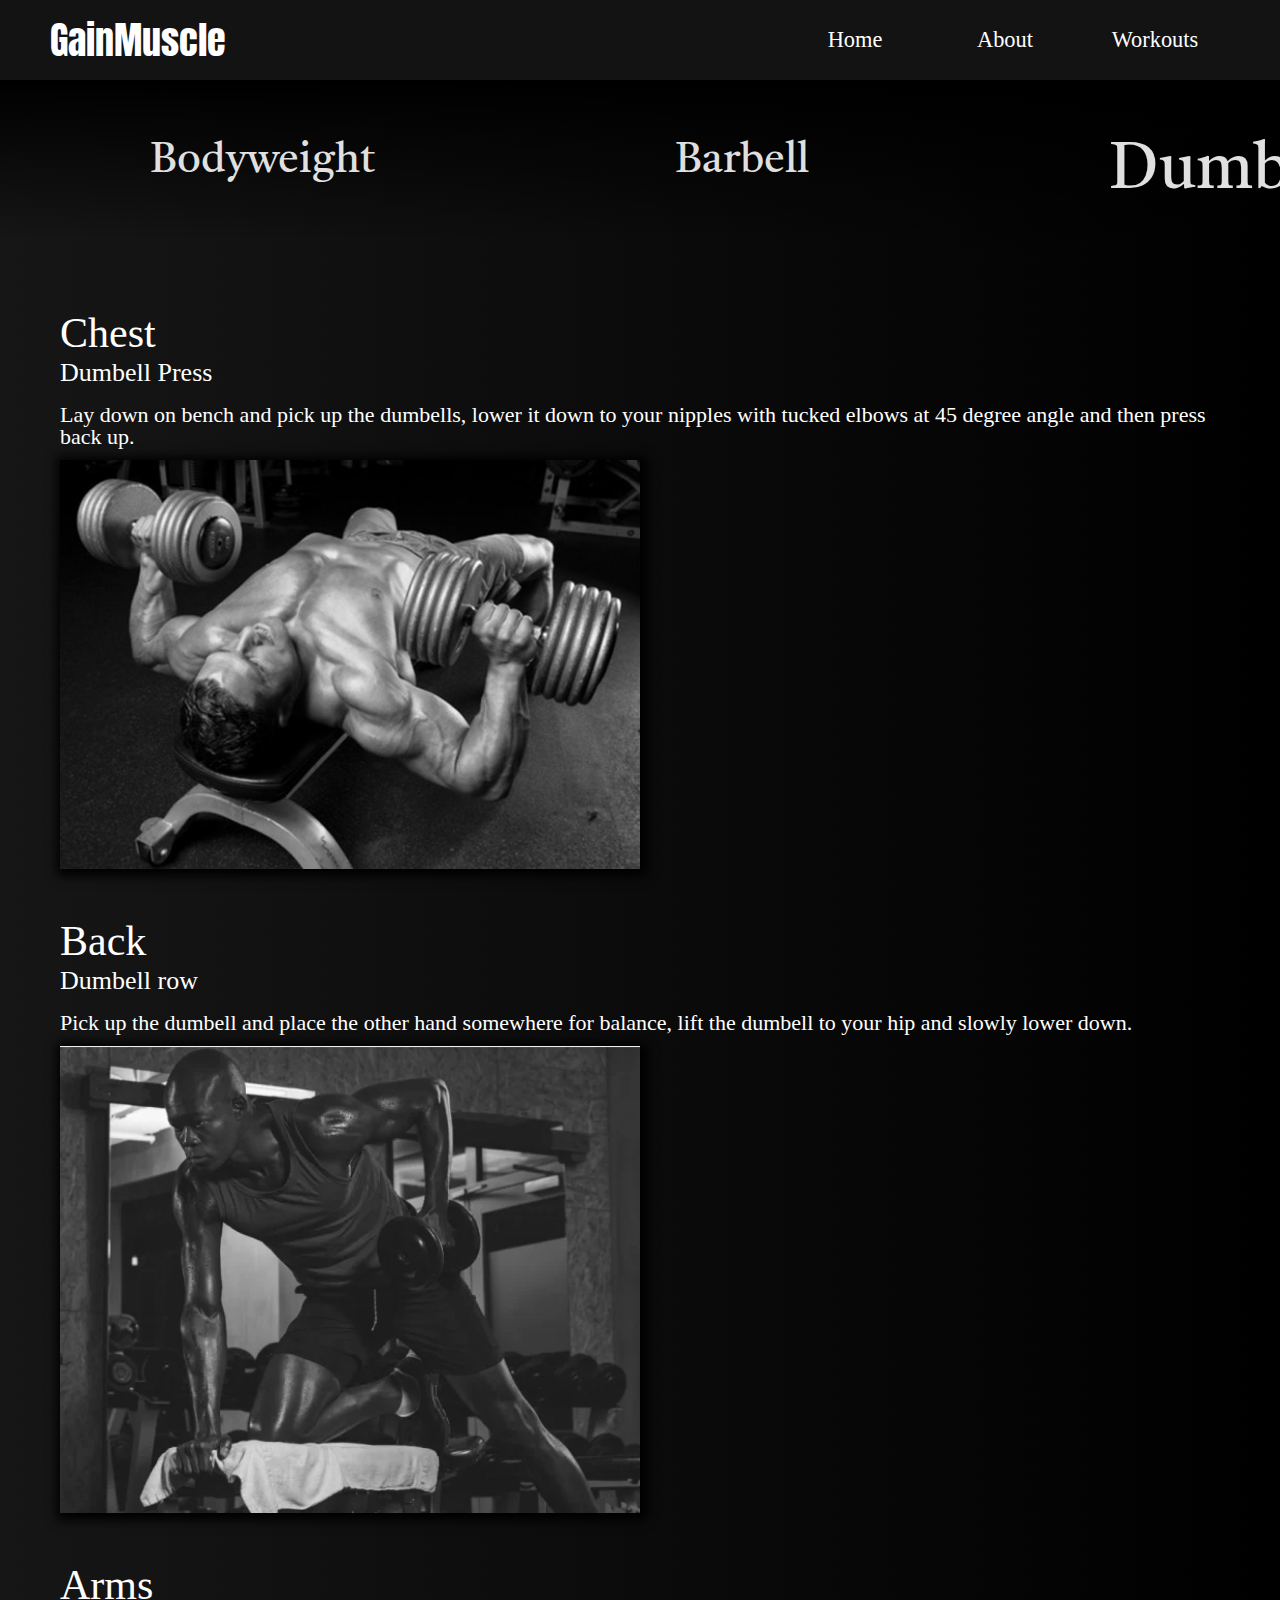
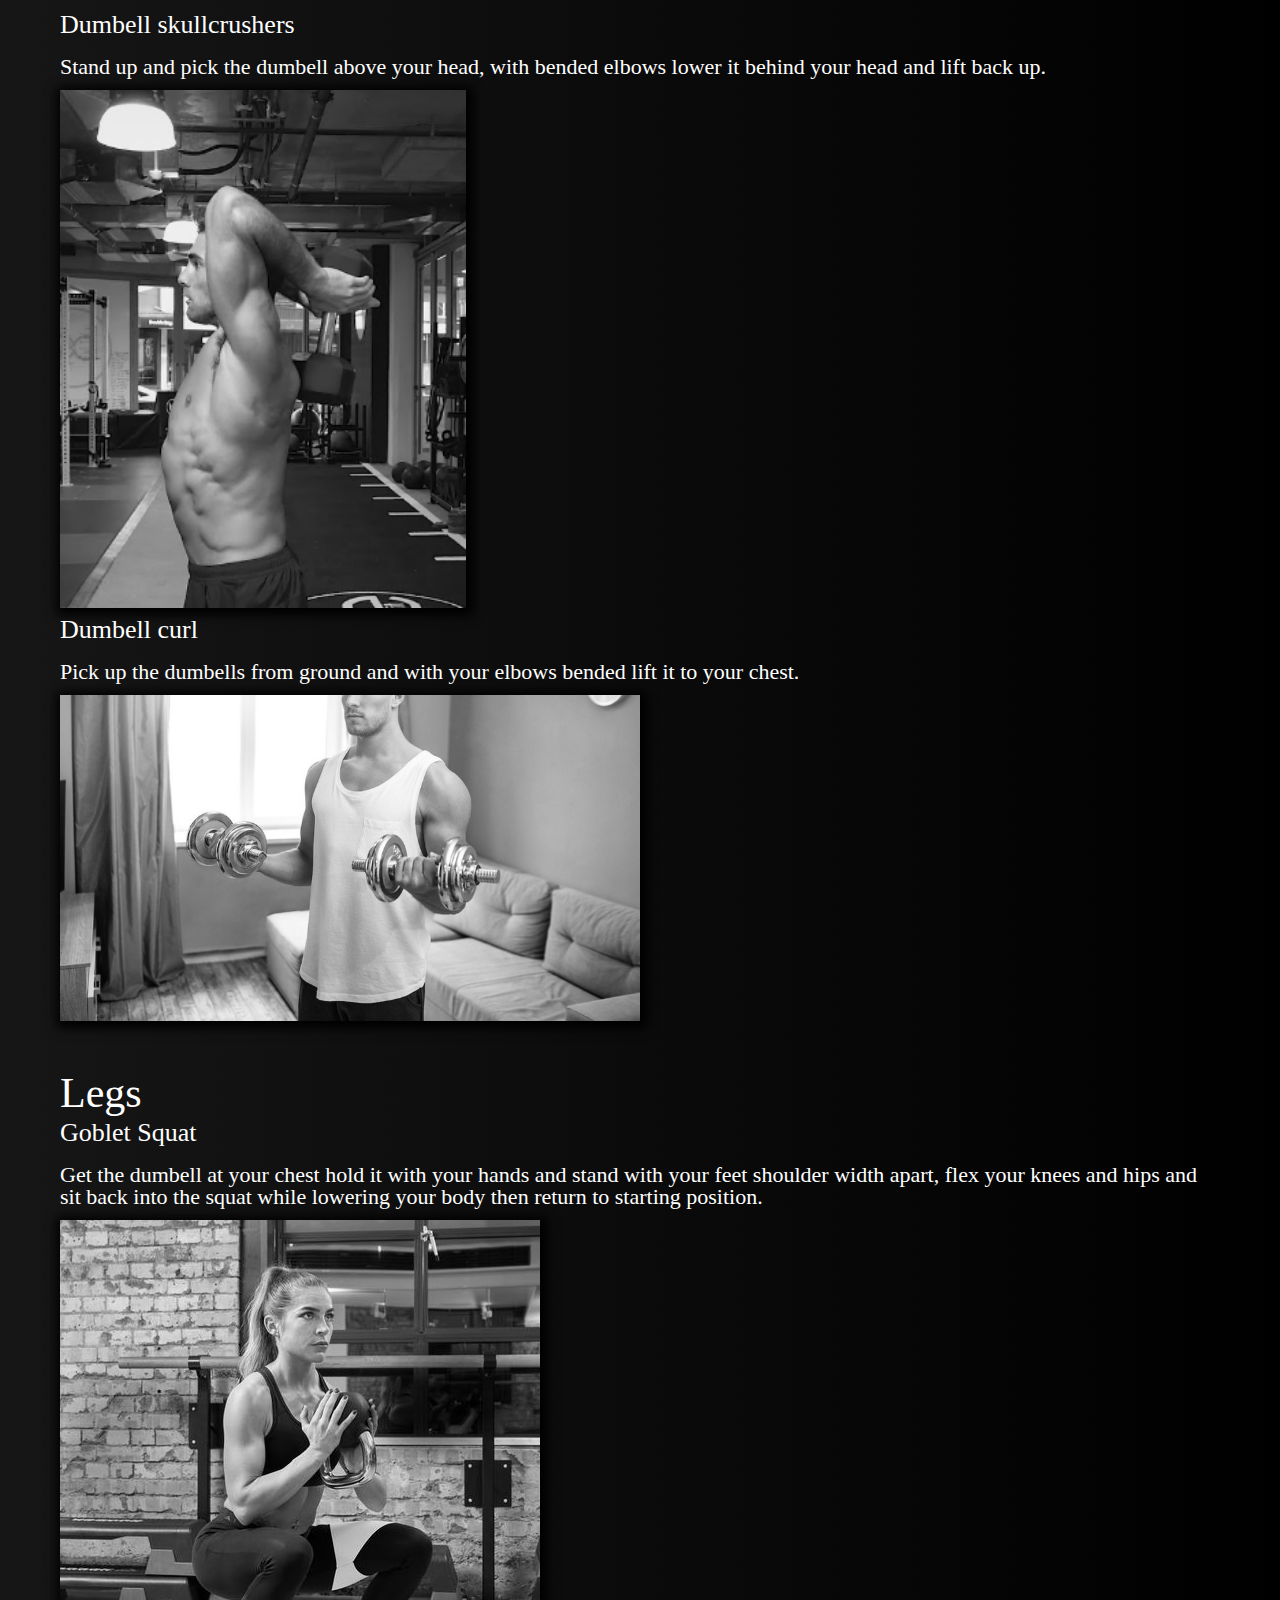
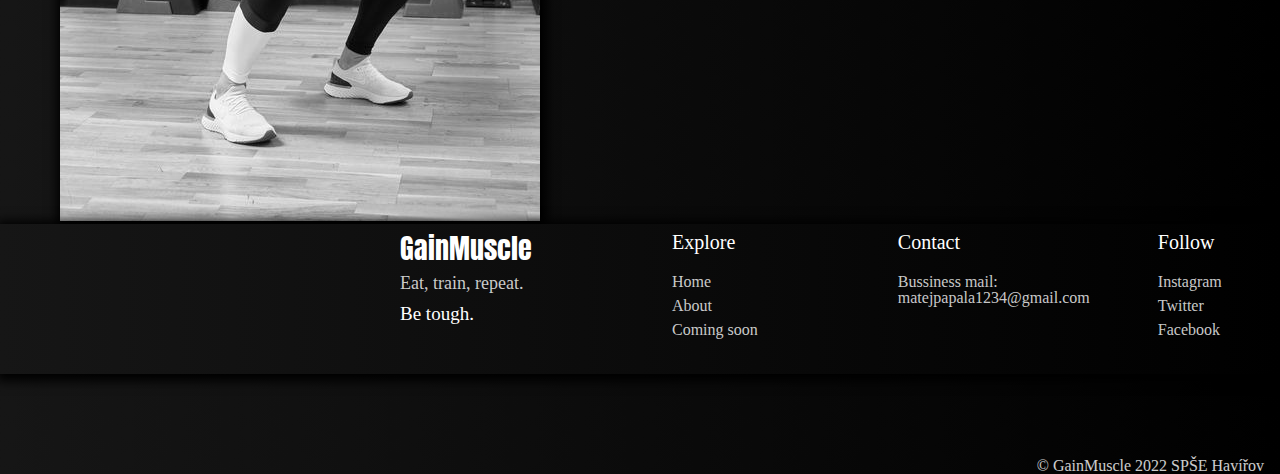
<file: dumbell.html>
<!DOCTYPE html>
<html lang="en">
<head>
    <link href="stylesheet.css" rel="stylesheet">
    <link rel="icon" type="image/x-icon" href="/imgs/favicon.png">
    <meta charset="UTF-8">
    <meta http-equiv="X-UA-Compatible" content="IE=edge">
    <meta name="viewport" content="width=device-width, initial-scale=1.0">
    <title>GainMuscle | Dumbell</title>
    <link rel="preconnect" href="https://fonts.googleapis.com">
    <link rel="preconnect" href="https://fonts.googleapis.com">
    <link rel="preconnect" href="https://fonts.gstatic.com" crossorigin>
    <link href="https://fonts.googleapis.com/css2?family=Rubik+Beastly&family=Tiro+Bangla&display=swap" rel="stylesheet">
    <link rel="preconnect" href="https://fonts.googleapis.com">
<link rel="preconnect" href="https://fonts.gstatic.com" crossorigin>
<link href="https://fonts.googleapis.com/css2?family=Anton&family=Rubik+Beastly&display=swap" rel="stylesheet">
</head>
<body class="bodydumbell">
    <!--<div id = "nadpishlavni">
        <a href="index.html" class="odkaznaindex">GainMuscle</a>
    </div>-->
    <nav class="navbar">
        <div class="navbar_container">
            <a href="index.html#home" id="navbar_logo">GainMuscle</a>
            <ul class="navbar_menu">
                <li class="navbar_item">
                    <a href="index.html#home" class="navbar_link" id="homepage">Home</a>
                </li>
                <li class="navbar_item">
                    <a href="index.html#about" class="navbar_link" id="aboutpage">About</a>
                </li>
                <li class="navbar_item">
                    <a href="index.html#workouts" class="navbar_link" id="workoutspage">Workouts</a>
                </li>
            </ul>
        </div>
    </nav>
    <nav>
        <ul class="exercises_list">
            <li><div class="pozadidumbell"><a class="menua"href="bodyweight.html">Bodyweight</a></div></li>
            <li><div class="pozadidumbell"><a class="menua" href="barbell.html">Barbell</a></div></li>
            <li><div class="pozadidumbell"><a class="menudumbell" href="dumbell.html">Dumbell</a></div></li>
            <li><div class="pozadidumbell"><a class="menua" href="cable.html">Cable</a></div></li>
        </ul>
    </nav>
    <div class="wrapper">
        <h1 class="h1body">Chest</h1>
        <p class="pbody">Dumbell Press</p>
        <article class="articlebody">Lay down on bench and pick up the dumbells, lower it down to your nipples with tucked elbows at 45 degree angle and then press back up.</article>
        <img class="image_shadow" id="pushup1" src="imgs/main-qimg-7679f5c57ef6470ce87779e4a173321c-lq-modified.jpg" alt="">
        <h1 class="h1body">Back</h1>
        <p class="pbody">Dumbell row</p>
        <article class="articlebody">Pick up the dumbell and place the other hand somewhere for balance, lift the dumbell to your hip and slowly lower down.</article>
        <img class="image_shadow" id="pullup" src="imgs/dumrow-modified.PNG" alt="">
        <h1 class="h1body">Arms</h1>
        <p class="pbody">Dumbell skullcrushers</p>
        <article class="articlebody">Stand up and pick the dumbell above your head, with bended elbows lower it behind your head and lift back up.</article>
        <img class="image_shadow" id="dip" src="imgs/dumsk-modified.PNG" alt="">
        <p class="pbody">Dumbell curl</p>
        <article class="articlebody">Pick up the dumbells from ground and with your elbows bended lift it to your chest.</article>
        <img class="image_shadow" id="chinup" src="imgs/AdobeStock_252276033-modified.jpeg" alt="">
        <h1 class="h1body">Legs</h1>
        <p class="pbody">Goblet Squat</p>
        <article class="articlebody">Get the dumbell at your chest hold it with your hands and stand with your feet shoulder width apart, flex your knees and hips and sit back into the squat while lowering your body then return to starting position.</article>
        <img class="image_shadow" id="squatdum" src="imgs/how-to-do-a-goblet-squat-1567423309-modified.jpg " alt="">
    </div>
    <footer>
        <div class="footerfirst">
            <p class="footermain">GainMuscle</p>
            <article class="footerfirstarticle">Eat, train, repeat. </article>
            <article id="betough">Be tough.</article>
        </div>
        <div class="footersecond">
            <p class="footerupper">Explore</p>
            <div class="footertext"><a href="index.html" class="footerlink">Home</a></div>
            <div class="footertext"><a href="#about" class="footerlink">About</a></div>
            <div class="footertext"><a href="#comingsoon" class="footerlink">Coming soon</a></div>
        </div>
        <div class="footerthird">
            <p class="footerupper">Contact</p>
            <div class="footertext"><a href="index.html" class="footerlink">Bussiness mail: matejpapala1234@gmail.com</a></div>
        </div>
        <div class="footerfourth">
            <p class="footerupper">Follow</p>
            <div class="footertext"><a href="comingsoon.html" class="footerlink">Instagram</a></div>
            <div class="footertext"><a href="comingsoon.html" class="footerlink">Twitter</a></div>
            <div class="footertext"><a href="comingsoon.html" class="footerlink">Facebook</a></div>
        </div>
        <div class="copyright">
            <p id="copyright">© GainMuscle 2022 SPŠE Havířov</p>
        </div>
    </footer>
    <div class="konec">
</body>
</html>
</file>
<file: stylesheet.css>
/*resetovani defaultniho css at na vsech prohlizecich vypada stejne*/
*{
	scroll-behavior: smooth;
}

html, body, div, span, applet, object, iframe,
h1, h2, h3, h4, h5, h6, p, blockquote, pre,
a, abbr, acronym, address, big, cite, code,
del, dfn, em, img, ins, kbd, q, s, samp,
small, strike, strong, sub, sup, tt, var,
b, u, i, center,
dl, dt, dd, ol, ul, li,
fieldset, form, label, legend,
table, caption, tbody, tfoot, thead, tr, th, td,
article, aside, canvas, details, embed, 
figure, figcaption, footer, header, hgroup, 
menu, nav, output, ruby, section, summary,
time, mark, audio, video {
	margin: 0;
	padding: 0;
	border: 0;
	font-size: 100%;
	font: inherit;
	vertical-align: baseline;
}
article, aside, details, figcaption, figure, 
footer, header, hgroup, menu, nav, section {
	display: block;
}
body {
	line-height: 1;
	overflow-x: hidden;
	position: relative;
}
ol, ul {
	list-style: none;
}
blockquote, q {
	quotes: none;
}
blockquote:before, blockquote:after,
q:before, q:after {
	content: '';
	content: none;
}
table {
	border-collapse: collapse;
	border-spacing: 0;
}

body::after{
	content: '';
	display: block;
	height: 150px;
}

.bodyindex{
    background-image: url(imgs/pexels-estudio-polaroid-3112004\ \(1\).jpg);
}

.bodydumbell{
	background: linear-gradient(to right, #161616, black);
}

.bodybody{
	background: linear-gradient(to right, #161616, black);
}

.bodybarbell{
	background: linear-gradient(to right, #161616, black);
}

.bodycable{
	background: linear-gradient(to right, #161616, black);
}

.bodycoming{
	background: linear-gradient(to right, #161616, black);
}

.menua{
    text-decoration: none;
    color: rgba(255, 255, 255, 0.877);
	font-size: 42px;
	font-family: 'Tiro Bangla', serif;
}

.menudumbell{
	text-decoration: none;
    color: rgba(255, 255, 255, 0.877);
	font-size: 64px;
	font-family: 'Tiro Bangla', serif;
}

.menubody{
	text-decoration: none;
    color: rgba(255, 255, 255, 0.877);
	font-size: 64px;
	font-family: 'Tiro Bangla', serif;
}

.menubarbell{
	text-decoration: none;
    color: rgba(255, 255, 255, 0.877);
	font-size: 64px;
	font-family: 'Tiro Bangla', serif;
}

.menucable{
	text-decoration: none;
    color: rgba(255, 255, 255, 0.877);
	font-size: 64px;
	font-family: 'Tiro Bangla', serif;

}

.exercises_list{
    display:inline-flex;
}


.pozadi{
	top:0;
	background-image: linear-gradient(to bottom, rgba(0,0,0,1), rgba(0,0,0,0));
	padding: 60px 161px 60px 161px;
	transition: background-image 2s ease-out 100ms
}

.pozadidumbell{
	top:0;
	background-image: linear-gradient(to bottom, rgba(0,0,0,1), rgba(0,0,0,0));
	padding: 60px 150px 60px 150px;
	transition: background-image 2s ease-out 100ms

}

.pozadibody{
	top:0;
	background-image: linear-gradient(to bottom, rgba(0,0,0,1), rgba(0,0,0,0));
	padding: 60px 146px 60px 146px;
	transition: background-image 2s ease-out 100ms
}

.pozadibarbell{
	top:0;
	background-image: linear-gradient(to bottom, rgba(0,0,0,1), rgba(0,0,0,0));
	padding: 60px 152px 60px 152px;
	transition: background-image 2s ease-out 100ms

}

.pozadicable{
	top:0;
	background-image: linear-gradient(to bottom, rgba(0,0,0,1), rgba(0,0,0,0));
	padding: 60px 154px 60px 154px;
	transition: background-image 2s ease-out 100ms
}

.pozadibody:hover{
	background-image: linear-gradient(to bottom, rgba(0,0,0,0.8), rgba(0,0,0,0));
}

.pozadidumbell:hover{
	background-image: linear-gradient(to bottom, rgba(0,0,0,0.8), rgba(0,0,0,0));
}

.pozadi:hover{
	/*text-shadow: 1px 1px rgba(255, 255, 255, 0.5);*/
	background-image: linear-gradient(to bottom, rgba(0,0,0,0.9), rgba(0,0,0,0));

}

.pozadicable:hover{
	background-image: linear-gradient(to bottom, rgba(0,0,0,0.8), rgba(0,0,0,0));
}

.h1body{
	color: white;
	font-size: 42px;
	padding: 48px 0 0 0;
}

.wrapper {
	margin-right: auto;
	margin-left: auto;
	max-width:1160px;
	padding-right: 10px;
	padding-left: 10px;
	border: 0px solid;
	border-radius: 25px;
}

#nadpishlavni{
	font-size: 64px;
	font-family: 'Anton', sans-serif;
	text-align: center;
	color: aliceblue;
	background-color: rgba(0, 0, 0, 1);
	padding: 12px 0 8px 0;
}

.odkaznaindex{
	text-decoration: none;
	color: aliceblue;
}

.pbody{
	color: white;
	font-size: 26px;
	padding: 6px 0 6px 0;

}

.articlebody{
	color: white;
	font-size: 22px;
	padding: 12px 0px 12px 0;
}

#pushup1{
	width: 50%;
}

#pushup2{
	width: 39%;
	float: right;
}

#pullup{
	width: 50%;
}

#dip{
	width: 35%;
}

#chinup{
	width: 50%;
}

#crunches{
	width: 45%;
}

#squatbody{
	width: 50%;
	padding-bottom: 12px;
}

.image_shadow{
	box-shadow: 2px 2px 10px 5px black;
}

footer{
	position: absolute;
	bottom: 0;
	width: 100%;
	height: 150px;
	/*background-color: black;*/
	box-shadow: 2px 2px 10px 5px black;
	background: linear-gradient(to right, #161616, black);
}

.footermain{
	color: white;
	font-family: 'Anton', sans-serif;
	font-size: 28px;
}

.footerfirst{
	margin-top: 10px;
	padding-left: 400px;
	float: left;
}

.footerfirstarticle{
	color: rgba(255, 255, 255, 0.795);
	padding-top: 12px;
	font-size: 18px;
}

#betough{
	color: white;
	font-size: 19px;
	padding-top: 12px;
}

.footersecond{
	float: left;
	padding-left: 140px;
}

.footerupper{
	color: white;
	margin-top: 8px;
	font-size: 20px;
	padding-bottom: 14px;
}

.footertext{
	padding-top: 8px;
	max-width: 120px;
}

.footerlink{
	color: rgba(255, 255, 255, 0.795);
	text-decoration: none;
}


.footerupperthird{
	color: white;

}

.footerthird{
	float: left;
	padding-left: 140px;
}

.footerfourth{
	float:left;
	padding-left: 140px;
}


.navbar{
	background: #131313;
	height: 80px;
	display: flex;
	justify-content: center;
	align-items: center;
	font-size: 18px;
	position: sticky;
	top: 0;
	z-index: 999;
}

.navbar_container{
	display: flex;
	justify-content: space-between;
	height: 80px;
	z-index: 1;
	width: 100%;
	max-width: 1500px;
	margin: 0 auto;
	padding: 0 50px;
}

#navbar_logo{
	/*background-color: #131313;
	background-image: linear-gradient(to top, white 0% , #e4e4e4 100%);
	background-size: 100%;
	-webkit-background-clip: text;
	-moz-background-clip: text;
	-webkit-text-fill-color: transparent;
	-moz-text-fill-color: transparent;*/
	display: flex;
	align-items: center;
	cursor: pointer;
	text-decoration: none;
	font-size: 38px;
	font-family: 'Anton', sans-serif;
	color: white;
}

.navbar_menu{
	display: flex;
	align-items: center;
	list-style: none;

}

.navbar_item{
	height: 80px;

}

.navbar_link{
	color: white;
	display: flex;
	align-items: center;
	align-items: center;
	justify-content: center;
	width: 150px;
	text-decoration: none;
	height: 100%;
	font-size: 1.4rem;
}

.navbar_link:hover{
	color:black;
	background-color: #929292;
	transition: all 0.4s ease;
}

.main{
	background: black;
	background: linear-gradient(to right, #161616, black);
}

.main_container{
	display: flex;
	flex-direction: column;
	justify-content: center;
	align-items: center;
	max-width: 1200px;
	margin:0 auto;
	height: 100%;
	text-align: center;
	padding:90px;
}

.main_heading{
	font-size: 100px;
	margin-bottom: 24px;
	color: whitesmoke;
	line-height: 148px;
	font-family: 'Kumbh Sans', sans-serif;
}

.main_heading span{
	font-size: 120px;
	color: white;
	font-family: 'Anton', sans-serif;
}

.main_description{
	font-size: 60px;
	color: rgb(189, 189, 189);
	font-family: 'Kumbh Sans', sans-serif;
	padding-bottom: 22px;
}

.highlight{
	border-bottom: 4px solid rgb(54, 54, 54);
}


.main_about{
	background-color: #131313;
	padding: 160px 0;
}

.main_about_container{
	display: grid;
	grid-template-columns: 1fr 1fr;
	align-items: center;
	justify-content: center;
	margin: 0 auto;
	height: 90%;
	z-index: 1;
	width: 100%;
	max-width: 1300px;
	padding: 0 50px;
}

.main_about_content{
	color: white;
	width: 100%;
	font-family: 'Kumbh Sans', sans-serif;
	font-size: 1.2rem;
}

.main_about_content h1{
	font-size: 3rem;
	line-height: 72px;
	font-family: 'Anton', sans-serif;
}

.main_about_content  h2{
	font-size: 2.3rem;
}

.main_about_content p{
	line-height: 72px;
}

.main_button{
	background: #131313;
	background: -webkit-linear-gradient(to top, #131313, rgb(10, 10, 10));
	background: linear-gradient(to top, #131313, rgb(10, 10, 10));;
	padding: 20px 60px;
	cursor: pointer;
	outline: none;
	transition: all 0.3 ease;
	position: relative;
}

.main_button a{
	font-size: 2rem;
	text-decoration: none;
	background-color: #131313;
	background-image: linear-gradient(to top, white 0% , #e4e4e4 100%);
	background-size: 100%;
	-webkit-background-clip: text;
	-moz-background-clip: text;
	-webkit-text-fill-color: transparent;
	-moz-text-fill-color: transparent;
	font-family: 'Kumbh Sans', sans-serif;
}

.main_img_container{
	justify-content: center;
	display: flex;
	flex-direction: column;
}

.main_about_card{
	margin: 10px;
	height: 600px;
	width: 600px;
	display: flex;
	flex-direction: column;
	justify-content: center;
}

#logoimg{
	box-shadow: 2px 2px 10px 5px black;
}

.workouts{
	background: #131313;
	display: flex;
	flex-direction: column;
	justify-content: center;
	align-items: center;
	height: 100%;
	padding: 10rem 0;
}

.workouts h1{
	color: white;
	font-family: 'Anton', sans-serif;
	margin-bottom: 6rem;
	font-size: 3.5rem;
}

.workouts_wrapper{
	display: grid;
	grid-template-columns: 1fr 1fr;
	grid-template-rows: 1fr;

}

.workouts_card{
	margin: 10px;
	height: 480px;
	width: 500px;
	border-radius: 4px;
	display: flex;
	flex-direction: column;
	justify-content: center;
	color: white;
	background-image: linear-gradient(to right, rgb(70, 70, 70), black);
	box-shadow: 2px 2px 10px 5px black;
	transition: 0.3s ease-in;
}

.workouts_card h2{
	text-align: center;
}

.workouts_card p{
	text-align: center;
	margin-top: 24px;
	font-size: 1.5rem;
}

.workouts_button{
	display: flex;
	justify-content: center;
	margin-top: 1rem;
}

.workouts_card button{
	color: white;
	padding: 14px 24px;
	border: none;
	outline: none;
	border-radius: 4px;
	background: #131313;
	font-size: 1.2rem;
}

.workouts_card button:hover{
	cursor: pointer;
}

.workouts_card:hover{
	transform: scale(1.075);
	transition: 0.3 ease-in;
	cursor: pointer;
}

.workouts_card h2{
	text-align: center;
	font-size: 2.4rem;
	font-family: 'Kumbh Sans', sans-serif;
}

#copyright{
	color: white;
	opacity: 0.8;

}

.copyright{
	float: right;
	margin: 120px 0 10px 0;
	padding-right: 16px;
}

.kys{
	text-decoration: none;
	color: white;
}

.content{
	display: flex;
	flex-direction: column;
	justify-content: center;
	text-align: center;
	margin: 231px 0;
}

.content h1{
	color: white;
	font-size: 4rem;
	padding: 34px 0;
	font-family: 'Kumbh Sans', sans-serif;
}

.content p{
	color: white;
	font-size: 2rem;
	padding: 12px 0;
}

.konec{
	display: none;
}
</file>
